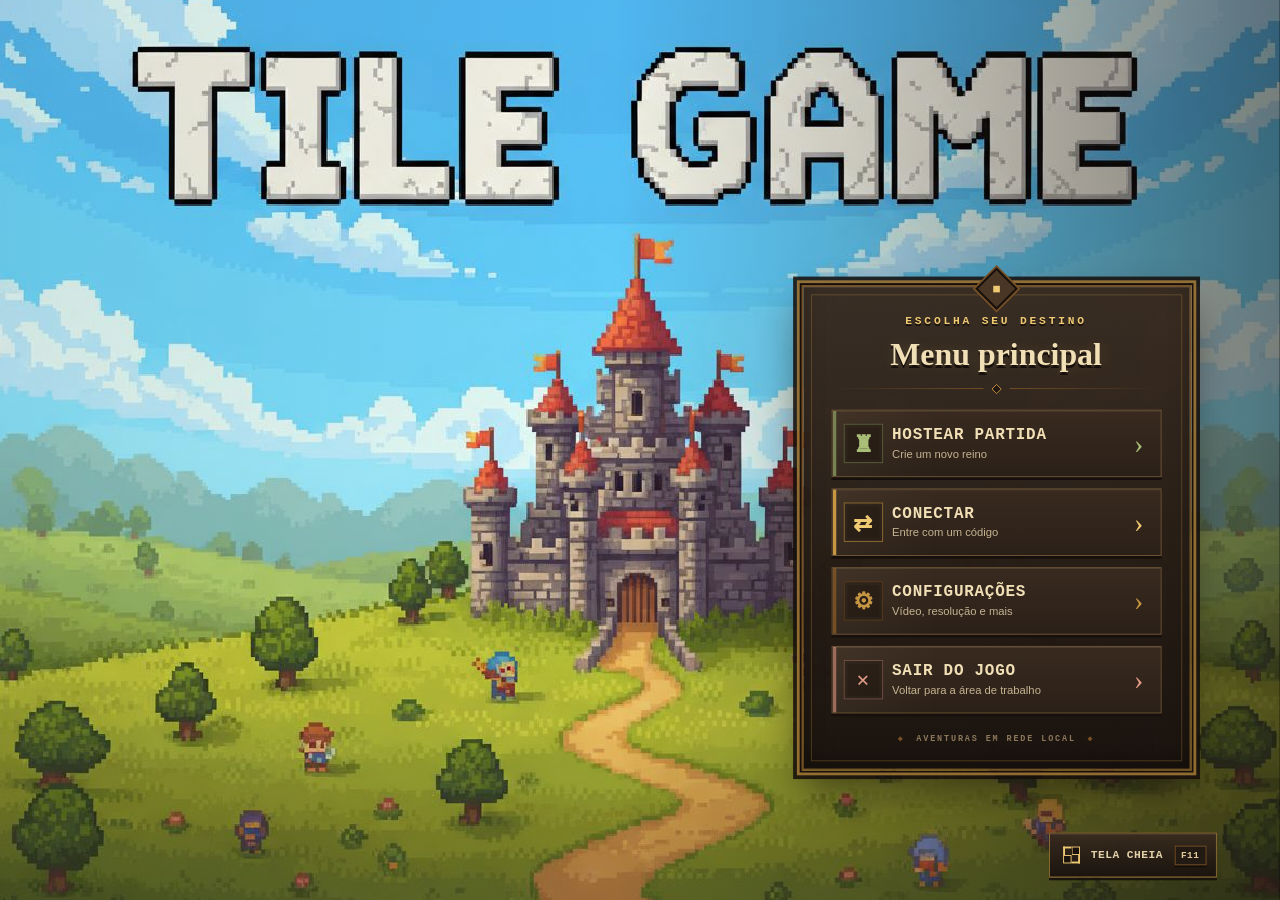
<file: Client/index.html>
<!doctype html>
<html lang="pt-BR">
<head>
    <meta charset="utf-8">
    <meta name="viewport" content="width=device-width, initial-scale=1">
    <title>Tile Game</title>
    <link rel="stylesheet" href="ui/web/shared/theme.css">
    <link rel="stylesheet" href="ui/web/shared/shared.css">
    <link rel="stylesheet" href="ui/web/menu/menu.css">
    <link rel="stylesheet" href="ui/web/lobby/lobby.css">
    <link rel="stylesheet" href="ui/web/game/game.css">
    <link rel="stylesheet" href="ui/web/settings/settings.css">
    <script type="module" src="ui/web/app.js"></script>
</head>
<body>
    <main id="viewport"></main>
</body>
</html>
</file>
<file: Client/ui/web/shared/theme.css>
/* Fonte única de cores do jogo. Menus usam papéis semânticos; as cores de
   terreno/equipe ficam reservadas a informações do mapa, nunca a painéis. */
:root {
    color-scheme: dark;
    --screen-void: #000;
    --ink: #160f0b;
    --panel-deep: #19120e;
    --panel: #2b2018;
    --panel-raised: #382a1f;
    --panel-hover: #493625;
    --parchment: #f1dfb5;
    --parchment-muted: #c4b391;
    --text-disabled: #a5957b;
    --gold: #c79643;
    --gold-bright: #f0ca73;
    --gold-dark: #765024;
    --border: #6e5536;
    --border-subtle: #493a2a;
    --green: #a9bf78;
    --red: #e29b86;
    --danger-surface: #41271e;
    --wood: #d0a06b;
    --food: var(--green);
    --overlay: #160f0bcc;
    --shadow: #09060366;
    --panel-shadow: 0 6px 24px var(--shadow);
    --terrain-water: #48788a;
    --terrain-grass: #8c9b55;
    --terrain-forest: #4d683b;
    --terrain-mountain: #9b9385;
    --territory-mine: #7dbce4;
    --territory-enemy: #ef8c86;
    --map-fog: #141c28;

    /* Mapa, unidades e efeitos (independentes das superfícies de UI). */
    --unit-bright: #ffe29a;
    --unit-main: #d9ad55;
    --unit-dark: #704720;
    --unit-accent: #9fc8b0;
    --enemy-accent: #e47b68;
    --enemy-team-bright-tone: 78% 76%;
    --enemy-team-main-tone: 62% 55%;
    --enemy-team-dark-tone: 48% 25%;
    --pioneer-outline: #15282e;
    --pioneer-coat: #69c9b1;
    --pioneer-skin: #edc691;
    --pioneer-boots: #302219;
    --pioneer-staff: #a67a40;
    --pioneer-hat: #fff0b5;
    --unit-health: #91c568;
    --unit-health-low: #df6857;
    --unit-selection: #ffe598;
    --order-hostile: #ef7865;
    --order-friendly: #f5d77f;
    --effect-spawn: #c6e78d;
    --effect-damage: #ff765f;
    --effect-death: #6e2924;
    --exploration-track: #15232d;
    --exploration-waiting: #e6c77d;
    --exploration-active: #92c6ee;
    --land-shadow: rgba(8, 7, 5, 0.55);
    --boat-shadow: rgba(6, 9, 10, 0.58);
    --pioneer-shadow: rgba(10, 16, 20, 0.5);
    --unit-health-track: rgba(10, 7, 5, 0.88);
    --map-preview: rgba(20, 28, 40, 0.72);
    --pioneer-range: rgba(143, 237, 214, 0.8);
    --territory-mine-fill: rgba(99, 171, 218, 0.15);
    --territory-enemy-fill: rgba(231, 119, 112, 0.18);
    --effect-hostile: #f69e5b;
    --effect-boat-order: #bfedec;
    --effect-land-order: #f2d082;
    --effect-dust: #c29b60;
    --effect-wake: #b1e1e0;

    /* Tons da prévia do lobby. */
    --map-grass-1: #69844c;
    --map-grass-2: #708a50;
    --map-grass-3: #607943;
    --map-water-1: #39778b;
    --map-water-2: #347084;
    --map-water-3: #417e90;
    --map-mountain-1: #77786e;
    --map-mountain-2: #838379;
    --map-mountain-3: #696b64;
    --map-small-forest-1: #3d6737;
    --map-small-forest-2: #355d32;
    --map-small-forest-3: #456f3b;
    --map-medium-forest-1: #31592f;
    --map-medium-forest-2: #2d512b;
    --map-medium-forest-3: #386234;
    --map-big-forest-1: #274a28;
    --map-big-forest-2: #234324;
    --map-big-forest-3: #2d512b;
    --map-town-center-1: #a67545;
    --map-town-center-2: #8e5f38;
    --map-town-center-3: #bb8850;
    --map-city-1: #98684f;
    --map-city-2: #875945;
    --map-city-3: #aa7659;
    --map-mine-1: #9b7a42;
    --map-mine-2: #866636;
    --map-mine-3: #af8c4c;
    --map-lumberjack-cabin-1: #9c603b;
    --map-lumberjack-cabin-2: #895132;
    --map-lumberjack-cabin-3: #ae7047;
    --map-madeireiro-1: #9c603b;
    --map-madeireiro-2: #895132;
    --map-madeireiro-3: #ae7047;
    --map-background: #0d110c;
    --map-grid: rgba(235, 220, 179, 0.08);
    --map-outline: rgba(238, 204, 126, 0.36);
}
</file>
<file: Client/ui/web/shared/shared.css>
:root {
    --logical-width: 1280px;
    --logical-height: 960px;
}

* {
    box-sizing: border-box;
}

[hidden] {
    display: none !important;
}

html,
body {
    width: 100%;
    height: 100%;
    margin: 0;
    overflow: hidden;
    background: var(--screen-void);
}

body {
    font-family: "Trebuchet MS", Arial, sans-serif;
}

#viewport {
    position: absolute;
    top: 0;
    left: 0;
    width: var(--logical-width);
    height: var(--logical-height);
    overflow: hidden;
    background: var(--screen-void);
    transform-origin: top left;
    user-select: none;
    touch-action: none;
}

.screen {
    position: absolute;
    inset: 0;
    width: 100%;
    height: 100%;
    overflow: hidden;
}

img,
canvas {
    image-rendering: crisp-edges;
    image-rendering: pixelated;
}

img {
    user-select: none;
    -webkit-user-drag: none;
}

.screen-background {
    position: absolute;
    inset: 0;
    width: 100%;
    height: 100%;
    object-fit: cover;
    object-position: center;
    pointer-events: none;
}

button,
input {
    margin: 0;
    padding: 0;
    border: 0;
    border-radius: 0;
    outline: none;
    background: transparent;
    box-shadow: none;
    appearance: none;
    font: inherit;
}

button {
    color: inherit;
    cursor: default;
}
</file>
<file: Client/ui/web/menu/menu.css>
.menu-atmosphere {
    position: absolute;
    z-index: 1;
    inset: 0;
    pointer-events: none;
    background:
        linear-gradient(90deg, color-mix(in srgb, var(--ink) 8%, transparent) 0%, transparent 48%, color-mix(in srgb, var(--ink) 16%, transparent) 66%, color-mix(in srgb, var(--ink) 52%, transparent) 100%),
        linear-gradient(180deg, transparent 0 62%, color-mix(in srgb, var(--ink) 18%, transparent) 100%);
}

.menu-view {
    position: absolute;
    z-index: 2;
    inset: 0;
    width: 100%;
    height: 100%;
    overflow: hidden;
}

.menu-card {
    position: absolute;
    right: calc((100% - 1280px) / 2 + 52px);
    width: 416px;
    padding: 28px 30px 25px;
    color: var(--parchment);
    border: 2px solid var(--gold-dark);
    background:
        linear-gradient(135deg, color-mix(in srgb, var(--parchment) 3.5%, transparent) 0 1px, transparent 1px 13px),
        linear-gradient(225deg, color-mix(in srgb, var(--screen-void) 7%, transparent) 0 1px, transparent 1px 17px),
        linear-gradient(
            180deg,
            color-mix(in srgb, var(--panel-raised) 97%, transparent),
            color-mix(in srgb, var(--panel-deep) 98.5%, transparent)
        );
    background-size: 13px 13px, 17px 17px, auto;
    box-shadow:
        0 0 0 2px var(--ink),
        0 0 0 5px color-mix(in srgb, var(--gold) 68%, transparent),
        0 0 0 9px color-mix(in srgb, var(--ink) 86%, transparent),
        0 22px 42px color-mix(in srgb, var(--ink) 58%, transparent),
        inset 0 1px color-mix(in srgb, var(--parchment) 12%, transparent),
        inset 0 -10px 24px color-mix(in srgb, var(--screen-void) 22%, transparent);
    animation: menu-arrive 260ms ease-out both;
}

.menu-card::before {
    content: "";
    position: absolute;
    inset: 8px;
    border: 1px solid color-mix(in srgb, var(--gold) 30%, transparent);
    pointer-events: none;
}

.menu-card::after {
    content: "◆";
    position: absolute;
    top: -14px;
    left: 50%;
    width: 28px;
    height: 28px;
    color: var(--gold-bright);
    border: 2px solid var(--ink);
    background: var(--panel-hover);
    box-shadow: 0 0 0 2px var(--gold-dark);
    font-family: Georgia, serif;
    font-size: 13px;
    line-height: 28px;
    text-align: center;
    transform: translateX(-50%) rotate(45deg);
}

.menu-card--main {
    top: 304px;
}

.menu-card--dialog {
    top: 334px;
    padding: 32px 34px 34px;
}

.menu-card--connect {
    top: 262px;
}

.menu-card--loading {
    top: 300px;
}

.menu-kicker {
    margin: 0 0 5px;
    color: var(--gold-bright);
    font-family: "Courier New", monospace;
    font-size: 12px;
    font-weight: 700;
    letter-spacing: 3px;
    line-height: 18px;
    text-align: center;
    text-shadow: 0 2px var(--ink);
}

.menu-title {
    margin: 0;
    color: var(--parchment);
    font-family: Georgia, "Times New Roman", serif;
    font-size: 34px;
    font-weight: 700;
    line-height: 42px;
    text-align: center;
    text-shadow: 0 3px 0 var(--ink), 0 0 16px color-mix(in srgb, var(--gold-bright) 14%, transparent);
}

.menu-description {
    max-width: 390px;
    margin: 8px auto 0;
    color: var(--parchment-muted);
    font-size: 14px;
    line-height: 21px;
    text-align: center;
}

.menu-divider {
    display: flex;
    align-items: center;
    gap: 10px;
    width: 100%;
    height: 25px;
    margin: 3px 0 10px;
}

.menu-divider::before,
.menu-divider::after {
    content: "";
    flex: 1;
    height: 1px;
    background: linear-gradient(90deg, transparent, var(--gold-dark));
}

.menu-divider::after {
    background: linear-gradient(90deg, var(--gold-dark), transparent);
}

.menu-divider > span {
    width: 8px;
    height: 8px;
    border: 1px solid var(--gold);
    background: color-mix(in srgb, var(--panel-deep) 55%, var(--panel));
    transform: rotate(45deg);
}

.menu-actions {
    display: grid;
    gap: 12px;
}

.menu-button {
    --button-accent: var(--gold);
    --button-accent-bright: var(--gold-bright);
    position: relative;
    display: grid;
    grid-template-columns: 52px 1fr 20px;
    align-items: center;
    width: 100%;
    height: 72px;
    padding: 0 18px 0 12px;
    overflow: hidden;
    color: var(--parchment);
    border: 1px solid var(--border);
    background:
        linear-gradient(90deg, color-mix(in srgb, var(--parchment) 5%, transparent), transparent 32%),
        linear-gradient(180deg, var(--panel-raised), var(--panel));
    box-shadow:
        0 3px 0 var(--ink),
        inset 0 1px color-mix(in srgb, var(--parchment) 14%, transparent),
        inset 4px 0 var(--button-accent);
    font: inherit;
    text-align: left;
    cursor: pointer;
    transition: border-color 120ms ease, color 120ms ease, filter 120ms ease, transform 100ms ease, box-shadow 100ms ease;
}

.menu-button::before {
    content: "";
    position: absolute;
    inset: 0;
    opacity: 0;
    background: linear-gradient(105deg, transparent 15%, color-mix(in srgb, var(--gold-bright) 11%, transparent) 48%, transparent 80%);
    transform: translateX(-35%);
    transition: opacity 120ms ease, transform 220ms ease;
}

.host-button {
    --button-accent: color-mix(in srgb, var(--green) 65%, var(--panel-deep));
    --button-accent-bright: var(--green);
}

.connect-button {
    --button-accent: var(--gold);
    --button-accent-bright: var(--gold-bright);
}

.menu-settings-button {
    --button-accent: var(--gold-dark);
    --button-accent-bright: var(--gold);
}

.exit-button {
    --button-accent: color-mix(in srgb, var(--red) 65%, var(--panel-deep));
    --button-accent-bright: var(--red);
}

.join-game-button {
    margin-top: 20px;
}

.menu-button:hover {
    color: var(--parchment);
    border-color: var(--button-accent-bright);
    filter: brightness(1.12);
    transform: translateY(-2px);
    box-shadow:
        0 5px 0 var(--ink),
        0 9px 18px color-mix(in srgb, var(--screen-void) 20%, transparent),
        inset 0 1px color-mix(in srgb, var(--parchment) 20%, transparent),
        inset 4px 0 var(--button-accent-bright);
}

.menu-button:hover::before {
    opacity: 1;
    transform: translateX(35%);
}

.menu-button:active {
    filter: brightness(0.96);
    transform: translateY(2px);
    box-shadow:
        0 1px 0 var(--ink),
        inset 0 2px 5px color-mix(in srgb, var(--screen-void) 30%, transparent),
        inset 4px 0 var(--button-accent);
}

.menu-button:focus-visible,
.fullscreen-button:focus-visible,
.menu-text-button:focus-visible {
    outline: 2px solid var(--parchment);
    outline-offset: 4px;
}

.button-emblem {
    position: relative;
    z-index: 1;
    display: grid;
    place-items: center;
    width: 42px;
    height: 42px;
    color: var(--button-accent-bright);
    border: 1px solid color-mix(in srgb, var(--button-accent) 70%, var(--panel-deep));
    background: color-mix(in srgb, var(--ink) 44%, transparent);
    box-shadow: inset 0 0 0 3px color-mix(in srgb, var(--parchment) 2.5%, transparent);
    font-family: Georgia, serif;
    font-size: 25px;
    font-weight: 700;
    line-height: 1;
    text-align: center;
}

.button-copy {
    position: relative;
    z-index: 1;
    display: flex;
    min-width: 0;
    flex-direction: column;
    gap: 2px;
}

.button-copy strong {
    color: inherit;
    font-family: "Courier New", monospace;
    font-size: 17px;
    line-height: 20px;
    letter-spacing: 0.8px;
    text-transform: uppercase;
}

.button-copy small {
    color: var(--parchment-muted);
    font-size: 12px;
    line-height: 16px;
}

.button-arrow {
    position: relative;
    z-index: 1;
    color: var(--button-accent-bright);
    font-family: Georgia, serif;
    font-size: 30px;
    line-height: 1;
    text-align: right;
    transition: transform 120ms ease;
}

.menu-button:hover .button-arrow {
    transform: translateX(3px);
}

.menu-signature {
    margin: 20px 0 0;
    color: color-mix(in srgb, var(--text-disabled) 55%, var(--border));
    font-family: "Courier New", monospace;
    font-size: 9px;
    font-weight: 700;
    letter-spacing: 2px;
    line-height: 14px;
    text-align: center;
}

.menu-signature span {
    color: var(--gold-dark);
    padding: 0 5px;
}

.field-label {
    display: block;
    margin: 3px 0 8px;
    color: color-mix(in srgb, var(--parchment) 65%, var(--gold));
    font-family: "Courier New", monospace;
    font-size: 12px;
    font-weight: 700;
    letter-spacing: 1.5px;
    line-height: 18px;
    text-transform: uppercase;
}

.menu-field {
    position: relative;
    width: 100%;
    height: 76px;
    overflow: hidden;
    border: 2px solid var(--gold-dark);
    background:
        repeating-linear-gradient(90deg, color-mix(in srgb, var(--parchment) 1.8%, transparent) 0 1px, transparent 1px 7px),
        linear-gradient(180deg, var(--ink), color-mix(in srgb, var(--panel-deep) 75%, var(--panel)));
    box-shadow:
        inset 0 4px 9px color-mix(in srgb, var(--screen-void) 50%, transparent),
        inset 0 0 0 4px color-mix(in srgb, var(--gold-bright) 2.5%, transparent),
        0 2px 0 color-mix(in srgb, var(--ink) 64%, var(--screen-void));
    transition: border-color 120ms ease, box-shadow 120ms ease, background-color 120ms ease;
}

.menu-field::before,
.menu-field::after {
    content: "";
    position: absolute;
    z-index: 3;
    top: 8px;
    bottom: 8px;
    width: 1px;
    background: color-mix(in srgb, var(--gold-dark) 75%, var(--ink));
    pointer-events: none;
}

.menu-field::before {
    left: 57px;
}

.menu-field::after {
    right: 12px;
}

.menu-field:focus-within {
    border-color: var(--gold-bright);
    box-shadow:
        inset 0 4px 9px color-mix(in srgb, var(--screen-void) 50%, transparent),
        inset 0 0 0 4px color-mix(in srgb, var(--gold-bright) 4%, transparent),
        0 0 0 3px color-mix(in srgb, var(--gold) 16%, transparent),
        0 2px 0 color-mix(in srgb, var(--ink) 64%, var(--screen-void));
}

.field-decoration {
    position: absolute;
    z-index: 4;
    top: 50%;
    left: 0;
    width: 58px;
    color: color-mix(in srgb, var(--gold) 70%, var(--gold-dark));
    font-family: Georgia, serif;
    font-size: 24px;
    font-weight: 700;
    line-height: 1;
    text-align: center;
    transform: translateY(-51%);
    pointer-events: none;
}

.field-decoration--code {
    font-family: "Courier New", monospace;
    font-size: 21px;
}

.menu-field input {
    position: absolute;
    z-index: 2;
    inset: 0;
    width: 100%;
    height: 100%;
    color: transparent;
    caret-color: transparent;
    cursor: text;
}

.field-display {
    position: absolute;
    z-index: 1;
    top: 50%;
    right: 18px;
    left: 72px;
    overflow: hidden;
    color: color-mix(in srgb, var(--parchment-muted) 55%, var(--border));
    font-family: "Courier New", monospace;
    font-size: 19px;
    font-weight: 700;
    line-height: 28px;
    letter-spacing: 2px;
    text-overflow: ellipsis;
    white-space: nowrap;
    transform: translateY(-50%);
    pointer-events: none;
}

.menu-field:focus-within .field-display {
    color: var(--parchment);
    text-shadow: 0 0 10px color-mix(in srgb, var(--gold-bright) 22%, transparent);
}

.field-hint {
    margin: 10px 2px 0;
    color: color-mix(in srgb, var(--parchment-muted) 55%, var(--border));
    font-size: 12px;
    line-height: 18px;
}

.field-hint strong {
    color: color-mix(in srgb, var(--parchment-muted) 70%, var(--gold-bright));
    font-weight: 700;
}

.lobby-loading-mark {
    position: relative;
    display: grid;
    width: 82px;
    height: 82px;
    margin: 18px auto 15px;
    place-items: center;
    border: 1px solid color-mix(in srgb, var(--gold) 42%, transparent);
    background: color-mix(in srgb, var(--ink) 38%, transparent);
    box-shadow: inset 0 0 0 5px color-mix(in srgb, var(--parchment) 2%, transparent);
    transform: rotate(45deg);
}

.lobby-loading-mark::before,
.lobby-loading-mark::after,
.lobby-loading-mark span {
    content: "";
    position: absolute;
    border: 2px solid transparent;
    border-top-color: var(--gold-bright);
    border-radius: 50%;
    animation: lobby-loading-spin 1.2s linear infinite;
}

.lobby-loading-mark::before {
    inset: 13px;
}

.lobby-loading-mark::after {
    inset: 23px;
    border-top-color: var(--green);
    animation-direction: reverse;
    animation-duration: 850ms;
}

.lobby-loading-mark span {
    inset: 33px;
    border-color: var(--gold-dark);
    border-radius: 0;
    animation: none;
}

.connection-status {
    min-height: 36px;
    margin: 10px 0 0;
    color: color-mix(in srgb, var(--parchment-muted) 85%, var(--border));
    font-family: "Courier New", monospace;
    font-size: 11px;
    font-weight: 700;
    line-height: 17px;
    text-align: center;
}

.connection-status.is-error {
    color: var(--red);
}

.menu-text-button {
    display: block;
    margin: 14px auto 0;
    padding: 7px 11px;
    color: color-mix(in srgb, var(--parchment-muted) 70%, var(--border));
    border-bottom: 1px solid color-mix(in srgb, var(--gold) 35%, transparent);
    font-family: "Courier New", monospace;
    font-size: 10px;
    font-weight: 700;
    letter-spacing: 0.7px;
    text-transform: uppercase;
    cursor: pointer;
    transition: color 120ms ease, border-color 120ms ease;
}

.menu-text-button:hover {
    color: color-mix(in srgb, var(--parchment) 80%, var(--gold-bright));
    border-color: var(--gold-bright);
}

.keyboard-callout {
    display: flex;
    align-items: center;
    justify-content: center;
    gap: 13px;
    margin-top: 25px;
    color: color-mix(in srgb, var(--parchment-muted) 55%, var(--border));
    font-family: "Courier New", monospace;
    font-size: 11px;
    font-style: normal;
    font-weight: 700;
    letter-spacing: 0.4px;
    text-transform: uppercase;
}

.keyboard-callout span {
    display: inline-flex;
    align-items: center;
    gap: 7px;
}

.keyboard-callout i {
    width: 3px;
    height: 3px;
    background: var(--gold-dark);
    transform: rotate(45deg);
}

#menu-screen kbd {
    min-width: 34px;
    padding: 3px 6px 2px;
    color: color-mix(in srgb, var(--parchment) 75%, var(--gold));
    border: 1px solid var(--gold-dark);
    background: color-mix(in srgb, var(--panel-deep) 40%, var(--panel));
    box-shadow: 0 2px 0 color-mix(in srgb, var(--ink) 73%, var(--screen-void));
    font-family: "Courier New", monospace;
    font-size: 10px;
    font-weight: 700;
    line-height: 14px;
    text-align: center;
}

.fullscreen-button {
    position: absolute;
    right: calc((100% - 1280px) / 2 + 25px);
    bottom: 24px;
    display: flex;
    align-items: center;
    gap: 10px;
    height: 48px;
    padding: 0 10px 0 13px;
    color: color-mix(in srgb, var(--parchment) 65%, var(--parchment-muted));
    border: 1px solid color-mix(in srgb, var(--gold) 64%, transparent);
    background: linear-gradient(180deg, color-mix(in srgb, var(--panel-raised) 94%, transparent), color-mix(in srgb, var(--panel-deep) 96%, transparent));
    box-shadow: 0 3px 0 color-mix(in srgb, var(--ink) 90%, transparent), inset 0 1px color-mix(in srgb, var(--parchment) 13%, transparent);
    font-family: "Courier New", monospace;
    font-size: 12px;
    font-weight: 700;
    letter-spacing: 0.5px;
    text-transform: uppercase;
    cursor: pointer;
    transition: border-color 120ms ease, color 120ms ease, filter 120ms ease, transform 100ms ease;
}

.fullscreen-button:hover {
    color: var(--parchment);
    border-color: var(--gold-bright);
    filter: brightness(1.12);
    transform: translateY(-2px);
}

.fullscreen-button:active {
    filter: brightness(0.95);
    transform: translateY(1px);
}

.fullscreen-button kbd {
    margin-left: 2px;
}

.fullscreen-icon {
    position: relative;
    display: block;
    width: 20px;
    height: 20px;
}

.fullscreen-icon::before,
.fullscreen-icon::after {
    content: "";
    position: absolute;
    width: 7px;
    height: 7px;
}

.fullscreen-icon::before {
    top: 1px;
    left: 1px;
    border-top: 2px solid var(--gold-bright);
    border-left: 2px solid var(--gold-bright);
    box-shadow: 9px 0 0 -1px var(--panel-deep), 9px 0 0 0 var(--gold-bright);
}

.fullscreen-icon::after {
    right: 1px;
    bottom: 1px;
    border-right: 2px solid var(--gold-bright);
    border-bottom: 2px solid var(--gold-bright);
    box-shadow: -9px 0 0 -1px var(--panel-deep), -9px 0 0 0 var(--gold-bright);
}

@keyframes menu-arrive {
    from {
        opacity: 0;
        transform: translateY(8px);
    }
    to {
        opacity: 1;
        transform: translateY(0);
    }
}

@keyframes lobby-loading-spin {
    to {
        transform: rotate(360deg);
    }
}

@media (prefers-reduced-motion: reduce) {
    .menu-card,
    .menu-button,
    .menu-button::before,
    .button-arrow,
    .lobby-loading-mark::before,
    .lobby-loading-mark::after,
    .fullscreen-button {
        animation: none;
        transition: none;
    }
}
</file>
<file: Client/ui/web/lobby/lobby.css>
#lobby-screen {
    color: var(--parchment);
    background: var(--panel-deep);
    isolation: isolate;
}

.lobby-atmosphere {
    position: absolute;
    z-index: 1;
    inset: 0;
    pointer-events: none;
    background:
        radial-gradient(circle at 50% 44%, color-mix(in srgb, color-mix(in srgb, var(--terrain-grass) 70%, var(--map-background)) 16%, transparent), transparent 45%),
        linear-gradient(90deg, color-mix(in srgb, var(--map-background) 54%, transparent), color-mix(in srgb, color-mix(in srgb, var(--screen-void) 80%, var(--border-subtle)) 32%, transparent) 50%, color-mix(in srgb, color-mix(in srgb, var(--screen-void) 95%, var(--parchment-muted)) 65%, transparent)),
        linear-gradient(180deg, color-mix(in srgb, color-mix(in srgb, var(--screen-void) 86.2%, var(--border-subtle)) 22%, transparent), color-mix(in srgb, color-mix(in srgb, var(--screen-void) 86.2%, var(--border-subtle)) 50%, transparent));
}

.lobby-atmosphere::after {
    content: "";
    position: absolute;
    inset: 0;
    opacity: 0.42;
    background-image:
        linear-gradient(color-mix(in srgb, color-mix(in srgb, var(--gold-bright) 91.6%, var(--border-subtle)) 2.5%, transparent) 1px, transparent 1px),
        linear-gradient(90deg, color-mix(in srgb, color-mix(in srgb, var(--gold-bright) 91.6%, var(--border-subtle)) 2.5%, transparent) 1px, transparent 1px);
    background-size: 32px 32px;
}

.lobby-shell {
    position: absolute;
    z-index: 2;
    top: 55px;
    left: calc(50% - 590px);
    display: grid;
    width: 1180px;
    height: 850px;
    grid-template-rows: 100px minmax(0, 1fr) 82px;
    padding: 0 20px;
    border: 2px solid var(--gold-dark);
    background:
        linear-gradient(135deg, color-mix(in srgb, var(--parchment) 2.8%, transparent) 0 1px, transparent 1px 15px),
        linear-gradient(225deg, color-mix(in srgb, var(--screen-void) 7%, transparent) 0 1px, transparent 1px 19px),
        linear-gradient(
            180deg,
            color-mix(in srgb, var(--panel-raised) 98.5%, transparent),
            color-mix(in srgb, var(--panel-deep) 99.5%, transparent)
        );
    background-size: 15px 15px, 19px 19px, auto;
    box-shadow:
        0 0 0 2px var(--ink),
        0 0 0 5px color-mix(in srgb, var(--gold) 68%, transparent),
        0 0 0 10px color-mix(in srgb, color-mix(in srgb, var(--screen-void) 75.6%, var(--panel-hover)) 88%, transparent),
        0 30px 70px color-mix(in srgb, color-mix(in srgb, var(--screen-void) 97.8%, var(--parchment)) 62%, transparent),
        inset 0 1px color-mix(in srgb, var(--parchment) 12%, transparent),
        inset 0 -14px 32px color-mix(in srgb, var(--screen-void) 24%, transparent);
    animation: lobby-arrive 280ms ease-out both;
}

.lobby-shell::before {
    content: "";
    position: absolute;
    inset: 8px;
    border: 1px solid color-mix(in srgb, color-mix(in srgb, var(--gold) 58.8%, var(--gold-bright)) 23%, transparent);
    pointer-events: none;
}

.lobby-shell::after {
    content: "◆";
    position: absolute;
    top: -15px;
    left: 50%;
    display: grid;
    width: 29px;
    height: 29px;
    place-items: center;
    color: var(--gold-bright);
    border: 2px solid var(--ink);
    background: var(--panel-hover);
    box-shadow: 0 0 0 2px var(--gold-dark);
    font-family: Georgia, serif;
    font-size: 11px;
    transform: translateX(-50%) rotate(45deg);
}

.lobby-header {
    position: relative;
    z-index: 1;
    display: flex;
    align-items: center;
    justify-content: space-between;
    padding: 13px 9px 10px;
    border-bottom: 1px solid color-mix(in srgb, var(--gold) 32%, transparent);
}

.lobby-heading {
    min-width: 0;
}

.lobby-kicker,
.lobby-section-kicker {
    display: block;
    color: var(--gold-bright);
    font-family: "Courier New", monospace;
    font-size: 9px;
    font-weight: 700;
    line-height: 13px;
    letter-spacing: 2.3px;
}

.lobby-heading h1 {
    margin: 1px 0 0;
    color: var(--parchment);
    font-family: Georgia, "Times New Roman", serif;
    font-size: 30px;
    line-height: 35px;
    text-shadow: 0 3px color-mix(in srgb, var(--screen-void) 20%, var(--ink));
}

.lobby-heading p {
    margin: 2px 0 0;
    color: color-mix(in srgb, var(--parchment-muted) 69.8%, var(--border));
    font-size: 12px;
    line-height: 17px;
}

.lobby-header-meta {
    display: flex;
    align-items: center;
    gap: 22px;
}

.lobby-code-block {
    min-width: 245px;
    padding-right: 21px;
    border-right: 1px solid color-mix(in srgb, var(--gold) 28%, transparent);
}

.lobby-code-block > span {
    display: block;
    margin-bottom: 4px;
    color: color-mix(in srgb, var(--panel-hover) 51.1%, var(--parchment));
    font-family: "Courier New", monospace;
    font-size: 8px;
    font-weight: 700;
    line-height: 11px;
    letter-spacing: 1.7px;
}

.lobby-code-row {
    display: flex;
    align-items: center;
    gap: 10px;
}

#lobby-code {
    color: color-mix(in srgb, var(--parchment) 23.7%, var(--gold-bright));
    font-family: "Courier New", monospace;
    font-size: 23px;
    line-height: 28px;
    letter-spacing: 3px;
    white-space: nowrap;
    text-shadow: 0 2px color-mix(in srgb, var(--screen-void) 27.1%, var(--ink)), 0 0 12px color-mix(in srgb, var(--gold-bright) 16%, transparent);
}

.lobby-icon-button,
.lobby-field-action {
    display: inline-flex;
    align-items: center;
    justify-content: center;
    gap: 6px;
    height: 31px;
    padding: 0 8px;
    color: color-mix(in srgb, var(--parchment) 71.2%, var(--border));
    border: 1px solid color-mix(in srgb, var(--gold) 30.4%, var(--danger-surface));
    background: linear-gradient(180deg, color-mix(in srgb, var(--panel-deep) 43.9%, var(--panel-hover)), color-mix(in srgb, var(--screen-void) 54.9%, var(--panel-hover)));
    box-shadow: 0 2px 0 color-mix(in srgb, var(--screen-void) 27.1%, var(--ink)), inset 0 1px color-mix(in srgb, var(--parchment) 8%, transparent);
    font-family: "Courier New", monospace;
    font-size: 8px;
    font-weight: 700;
    letter-spacing: 0.5px;
    cursor: pointer;
    transition: border-color 120ms ease, color 120ms ease, filter 120ms ease, transform 100ms ease;
}

.lobby-icon-button:hover,
.lobby-field-action:hover {
    color: var(--parchment);
    border-color: var(--gold-bright);
    filter: brightness(1.1);
    transform: translateY(-1px);
}

.lobby-icon-button.is-copied,
.lobby-field-action.is-copied {
    color: color-mix(in srgb, var(--parchment) 41.8%, var(--green));
    border-color: color-mix(in srgb, var(--gold-dark) 35.8%, var(--green));
}

.lobby-copy-icon {
    position: relative;
    display: block;
    width: 11px;
    height: 12px;
    border: 1px solid currentColor;
}

.lobby-copy-icon::after {
    content: "";
    position: absolute;
    top: -4px;
    left: 3px;
    width: 9px;
    height: 10px;
    border: 1px solid currentColor;
    background: color-mix(in srgb, var(--panel) 97.5%, var(--gold-dark));
}

.lobby-presence {
    display: flex;
    min-width: 144px;
    flex-direction: column;
    align-items: flex-end;
    gap: 7px;
}

.lobby-status,
.lobby-role,
.lobby-authority,
.lobby-player-count {
    font-family: "Courier New", monospace;
    font-weight: 700;
}

.lobby-status {
    display: inline-flex;
    align-items: center;
    gap: 7px;
    color: color-mix(in srgb, var(--parchment-muted) 92.2%, var(--gold-bright));
    font-size: 9px;
    line-height: 12px;
    letter-spacing: 1px;
}

.lobby-status i {
    width: 8px;
    height: 8px;
    border: 1px solid color-mix(in srgb, var(--gold) 62.6%, var(--gold-bright));
    border-radius: 50%;
    background: color-mix(in srgb, var(--screen-void) 21%, var(--gold));
    box-shadow: 0 0 8px color-mix(in srgb, color-mix(in srgb, var(--gold) 62.6%, var(--gold-bright)) 38%, transparent);
}

.lobby-status.is-online i {
    border-color: color-mix(in srgb, var(--gold-bright) 32.2%, var(--green));
    background: color-mix(in srgb, var(--screen-void) 27.9%, var(--green));
    box-shadow: 0 0 8px color-mix(in srgb, color-mix(in srgb, var(--gold-dark) 15.9%, var(--green)) 45%, transparent);
}

.lobby-status.is-busy i {
    animation: lobby-status-pulse 800ms ease-in-out infinite alternate;
}

.lobby-status.is-error {
    color: color-mix(in srgb, var(--gold) 3.7%, var(--red));
}

.lobby-status.is-error i {
    border-color: color-mix(in srgb, var(--gold-dark) 28.1%, var(--red));
    background: color-mix(in srgb, var(--gold-dark) 77.5%, var(--red));
    box-shadow: 0 0 8px color-mix(in srgb, color-mix(in srgb, var(--gold-dark) 60.3%, var(--red)) 42%, transparent);
}

.lobby-role {
    padding: 4px 8px 3px;
    color: color-mix(in srgb, var(--parchment) 77.2%, var(--gold-dark));
    border: 1px solid color-mix(in srgb, var(--gold) 42%, transparent);
    background: color-mix(in srgb, color-mix(in srgb, var(--screen-void) 73.6%, var(--panel-raised)) 38%, transparent);
    font-size: 8px;
    line-height: 11px;
    letter-spacing: 1.2px;
}

.lobby-role.is-host {
    color: color-mix(in srgb, var(--parchment) 60.1%, var(--green));
    border-color: color-mix(in srgb, color-mix(in srgb, var(--screen-void) 17.7%, var(--green)) 58%, transparent);
    background: color-mix(in srgb, color-mix(in srgb, var(--screen-void) 60.2%, var(--green)) 25%, transparent);
}

.lobby-content {
    position: relative;
    z-index: 1;
    display: grid;
    min-height: 0;
    grid-template-columns: minmax(0, 1fr) 324px;
    gap: 17px;
    padding: 15px 8px 13px;
}

.lobby-map-panel,
.lobby-side-card {
    position: relative;
    min-width: 0;
    border: 1px solid color-mix(in srgb, var(--border) 84%, transparent);
    background:
        linear-gradient(135deg, color-mix(in srgb, var(--parchment) 2.5%, transparent), transparent 38%),
        linear-gradient(
            180deg,
            color-mix(in srgb, var(--panel) 94%, transparent),
            color-mix(in srgb, var(--panel-deep) 97%, transparent)
        );
    box-shadow: inset 0 0 0 4px color-mix(in srgb, color-mix(in srgb, var(--parchment) 97.9%, var(--gold-bright)) 1.8%, transparent), 0 3px 0 color-mix(in srgb, color-mix(in srgb, var(--screen-void) 54.2%, var(--ink)) 70%, transparent);
}

.lobby-map-panel {
    display: grid;
    min-height: 0;
    grid-template-rows: 58px minmax(0, 1fr) 120px 30px;
    padding: 9px 11px 8px;
}

.lobby-map-panel::before,
.lobby-side-card::before {
    content: "";
    position: absolute;
    inset: 5px;
    border: 1px solid color-mix(in srgb, var(--gold) 13%, transparent);
    pointer-events: none;
}

.lobby-section-header,
.lobby-side-heading {
    position: relative;
    z-index: 1;
    display: flex;
    align-items: center;
    justify-content: space-between;
}

.lobby-section-header {
    padding: 0 7px 8px;
    border-bottom: 1px solid color-mix(in srgb, var(--gold) 23%, transparent);
}

.lobby-section-header h2,
.lobby-side-heading h2 {
    margin: 1px 0 0;
    color: var(--parchment);
    font-family: Georgia, "Times New Roman", serif;
    text-shadow: 0 2px color-mix(in srgb, var(--screen-void) 27.1%, var(--ink));
}

.lobby-section-header h2 {
    font-size: 20px;
    line-height: 25px;
}

.lobby-map-meta {
    display: flex;
    align-items: center;
    gap: 9px;
}

.lobby-map-meta span {
    padding: 4px 7px;
    color: color-mix(in srgb, var(--parchment) 57.1%, var(--border));
    border: 1px solid color-mix(in srgb, var(--gold) 28%, transparent);
    background: color-mix(in srgb, color-mix(in srgb, var(--screen-void) 86.2%, var(--border-subtle)) 30%, transparent);
    font-family: "Courier New", monospace;
    font-size: 8px;
    font-weight: 700;
    line-height: 11px;
    letter-spacing: 0.8px;
}

.lobby-map-frame {
    position: relative;
    min-height: 0;
    margin: 10px 4px 0;
    overflow: hidden;
    border: 2px solid color-mix(in srgb, var(--panel-hover) 84.5%, var(--gold-dark));
    background:
        radial-gradient(circle at 50% 45%, color-mix(in srgb, color-mix(in srgb, var(--terrain-grass) 70%, var(--map-background)) 20%, transparent), transparent 50%),
        linear-gradient(180deg, color-mix(in srgb, var(--map-background) 96%, var(--terrain-grass)), var(--map-background));
    box-shadow:
        0 0 0 1px color-mix(in srgb, var(--screen-void) 27.1%, var(--ink)),
        0 0 0 3px color-mix(in srgb, color-mix(in srgb, var(--gold) 60%, var(--gold-dark)) 23%, transparent),
        inset 0 0 42px color-mix(in srgb, var(--map-background) 72%, transparent);
}

.lobby-map-frame::before {
    content: "";
    position: absolute;
    z-index: 2;
    inset: 8px;
    border: 1px solid color-mix(in srgb, var(--map-outline) 36%, transparent);
    box-shadow: inset 0 0 45px color-mix(in srgb, var(--map-background) 42%, transparent);
    pointer-events: none;
}

#lobby-map-canvas {
    position: absolute;
    z-index: 1;
    inset: 0;
    display: block;
    width: 100%;
    height: 100%;
    background: transparent;
}

.lobby-map-empty {
    position: absolute;
    z-index: 3;
    inset: 0;
    display: flex;
    align-items: center;
    justify-content: center;
    flex-direction: column;
    color: color-mix(in srgb, var(--panel-hover) 17.4%, var(--parchment));
    background: color-mix(in srgb, var(--map-background) 86%, transparent);
    text-align: center;
}

.lobby-map-empty strong {
    margin-top: 13px;
    font-family: Georgia, "Times New Roman", serif;
    font-size: 18px;
    line-height: 24px;
}

.lobby-map-empty small {
    max-width: 300px;
    margin-top: 3px;
    color: color-mix(in srgb, var(--panel) 49.6%, var(--parchment));
    font-size: 11px;
    line-height: 16px;
}

.lobby-map-loader {
    position: relative;
    width: 27px;
    height: 27px;
    border: 2px solid color-mix(in srgb, var(--gold) 24%, transparent);
    transform: rotate(45deg);
}

.lobby-map-loader::after {
    content: "";
    position: absolute;
    inset: 5px;
    border: 2px solid var(--gold-bright);
    animation: lobby-loader 900ms ease-in-out infinite alternate;
}

.lobby-map-compass {
    position: absolute;
    z-index: 4;
    top: 21px;
    right: 22px;
    display: grid;
    width: 40px;
    height: 40px;
    place-items: center;
    color: color-mix(in srgb, var(--parchment) 63.6%, var(--gold));
    border: 1px solid color-mix(in srgb, color-mix(in srgb, var(--gold-bright) 84.7%, var(--gold-dark)) 48%, transparent);
    border-radius: 50%;
    background: color-mix(in srgb, color-mix(in srgb, var(--screen-void) 77%, var(--border-subtle)) 62%, transparent);
    box-shadow: 0 2px 8px color-mix(in srgb, var(--map-background) 42%, transparent);
    font-family: Georgia, serif;
    font-size: 10px;
    font-weight: 700;
    pointer-events: none;
}

.lobby-map-compass::after {
    content: "";
    position: absolute;
    top: 8px;
    width: 0;
    height: 0;
    border-right: 4px solid transparent;
    border-bottom: 8px solid color-mix(in srgb, var(--gold) 57.3%, var(--gold-bright));
    border-left: 4px solid transparent;
}

.lobby-map-compass span {
    margin-top: 13px;
}

.lobby-map-scale {
    position: absolute;
    z-index: 4;
    right: 22px;
    bottom: 18px;
    display: flex;
    width: 68px;
    height: 7px;
    pointer-events: none;
}

.lobby-map-scale i {
    flex: 1;
    border-top: 1px solid color-mix(in srgb, color-mix(in srgb, var(--parchment) 80.2%, var(--gold)) 75%, transparent);
    border-right: 1px solid color-mix(in srgb, color-mix(in srgb, var(--parchment) 80.2%, var(--gold)) 75%, transparent);
}

.lobby-map-scale i:first-child {
    border-left: 1px solid color-mix(in srgb, color-mix(in srgb, var(--parchment) 80.2%, var(--gold)) 75%, transparent);
}

.lobby-world-tuning {
    position: relative;
    z-index: 1;
    min-width: 0;
    margin: 8px 4px 0;
    padding: 7px 8px 6px;
    border: 1px solid color-mix(in srgb, color-mix(in srgb, var(--gold) 54%, var(--danger-surface)) 64%, transparent);
    background:
        linear-gradient(105deg, color-mix(in srgb, var(--parchment) 2.5%, transparent), transparent 45%),
        color-mix(in srgb, color-mix(in srgb, var(--screen-void) 82.2%, var(--border-subtle)) 48%, transparent);
    box-shadow: inset 0 0 0 3px color-mix(in srgb, color-mix(in srgb, var(--gold) 69.5%, var(--gold-bright)) 2.5%, transparent);
}

.lobby-tuning-heading {
    display: flex;
    height: 25px;
    align-items: flex-start;
    justify-content: space-between;
    gap: 12px;
}

.lobby-tuning-heading > div {
    display: flex;
    min-width: 0;
    align-items: baseline;
    gap: 8px;
}

.lobby-tuning-heading strong {
    color: color-mix(in srgb, var(--parchment) 85.8%, var(--gold));
    font-family: Georgia, "Times New Roman", serif;
    font-size: 13px;
    line-height: 16px;
    white-space: nowrap;
}

.lobby-tuning-heading small {
    color: color-mix(in srgb, var(--ink) 52.1%, var(--parchment));
    font-size: 8px;
    line-height: 13px;
    white-space: nowrap;
}

.lobby-tuning-grid {
    display: grid;
    min-width: 0;
    grid-template-columns: repeat(3, minmax(0, 1fr)) 190px;
    gap: 7px;
}

.lobby-tuning-control,
.lobby-composition {
    min-width: 0;
    height: 72px;
    border: 1px solid color-mix(in srgb, var(--border) 48%, transparent);
    background: linear-gradient(
        180deg,
        color-mix(in srgb, var(--panel) 76%, transparent),
        color-mix(in srgb, var(--panel-deep) 84%, transparent)
    );
}

.lobby-tuning-control {
    --tuning-accent: var(--terrain-grass);
    display: grid;
    grid-template-rows: 21px 22px 13px;
    padding: 6px 8px 5px;
    transition: opacity 120ms ease, border-color 120ms ease;
}

.lobby-tuning-control--land {
    --tuning-accent: var(--terrain-water);
}

.lobby-tuning-control--mountains {
    --tuning-accent: var(--terrain-mountain);
}

.lobby-tuning-control--forests {
    --tuning-accent: var(--terrain-forest);
}

.lobby-tuning-label,
.lobby-tuning-scale {
    display: flex;
    align-items: center;
    justify-content: space-between;
    gap: 6px;
}

.lobby-tuning-label strong {
    overflow: hidden;
    color: color-mix(in srgb, var(--parchment) 78.3%, var(--gold-dark));
    font-family: "Courier New", monospace;
    font-size: 8px;
    line-height: 12px;
    letter-spacing: 0.45px;
    text-overflow: ellipsis;
    text-transform: uppercase;
    white-space: nowrap;
}

.lobby-tuning-label output {
    color: color-mix(in srgb, var(--parchment) 36%, var(--gold-bright));
    font-family: "Courier New", monospace;
    font-size: 9px;
    font-weight: 700;
    line-height: 12px;
}

.lobby-tuning-control input[type="range"] {
    --range-progress: 50%;
    width: 100%;
    height: 22px;
    margin: 0;
    padding: 0;
    appearance: none;
    -webkit-appearance: none;
    background: transparent;
    cursor: pointer;
}

.lobby-tuning-control input[type="range"]::-webkit-slider-runnable-track {
    height: 4px;
    border: 1px solid color-mix(in srgb, color-mix(in srgb, var(--text-disabled) 38.4%, var(--gold-bright)) 20%, transparent);
    background: linear-gradient(
        90deg,
        var(--tuning-accent) 0 var(--range-progress),
        color-mix(in srgb, var(--panel) 93.8%, var(--parchment-muted)) var(--range-progress) 100%
    );
    box-shadow: inset 0 1px 2px color-mix(in srgb, var(--screen-void) 60%, transparent);
}

.lobby-tuning-control input[type="range"]::-webkit-slider-thumb {
    width: 12px;
    height: 12px;
    margin-top: -5px;
    border: 2px solid color-mix(in srgb, var(--ink) 84.4%, var(--gold-dark));
    border-radius: 1px;
    appearance: none;
    -webkit-appearance: none;
    background: color-mix(in srgb, var(--parchment) 34.6%, var(--gold-bright));
    box-shadow: 0 0 0 1px var(--tuning-accent), 0 2px 4px color-mix(in srgb, var(--screen-void) 55%, transparent);
    transform: rotate(45deg);
}

.lobby-tuning-control input[type="range"]:focus-visible {
    outline: 2px solid var(--parchment);
    outline-offset: 1px;
}

.lobby-tuning-control input[type="range"]:disabled {
    cursor: not-allowed;
}

.lobby-world-tuning.is-locked .lobby-tuning-control {
    opacity: 0.55;
}

.lobby-tuning-scale {
    color: color-mix(in srgb, var(--panel-raised) 33.2%, var(--parchment-muted));
    font-size: 8px;
    line-height: 10px;
    white-space: nowrap;
}

.lobby-composition {
    padding: 5px 7px;
}

.lobby-composition-title {
    display: block;
    margin-bottom: 4px;
    color: color-mix(in srgb, var(--parchment) 51%, var(--border));
    font-family: "Courier New", monospace;
    font-size: 8px;
    font-weight: 700;
    line-height: 10px;
    letter-spacing: 0.5px;
}

.lobby-composition-grid {
    display: grid;
    grid-template-columns: repeat(2, minmax(0, 1fr));
    gap: 4px 7px;
}

.lobby-composition-grid > span {
    display: grid;
    min-width: 0;
    grid-template-columns: 8px minmax(0, 1fr) auto;
    align-items: center;
    gap: 4px;
    color: color-mix(in srgb, var(--parchment) 61.9%, var(--border-subtle));
    font-size: 8px;
    line-height: 12px;
    white-space: nowrap;
}

.lobby-composition-grid .lobby-legend-swatch {
    width: 8px;
    height: 8px;
}

.lobby-composition-grid strong {
    color: color-mix(in srgb, var(--parchment) 71.1%, var(--gold));
    font-family: "Courier New", monospace;
    font-size: 9px;
}

.lobby-map-legend {
    position: relative;
    z-index: 1;
    display: flex;
    align-items: flex-end;
    justify-content: center;
    gap: 22px;
    padding-bottom: 1px;
    color: color-mix(in srgb, var(--parchment) 51.3%, var(--border-subtle));
    font-family: "Courier New", monospace;
    font-size: 8px;
    font-weight: 700;
    line-height: 12px;
    letter-spacing: 0.5px;
    text-transform: uppercase;
}

.lobby-map-legend span {
    display: inline-flex;
    align-items: center;
    gap: 6px;
}

.lobby-legend-swatch {
    width: 11px;
    height: 11px;
    border: 1px solid color-mix(in srgb, color-mix(in srgb, var(--parchment) 89%, var(--gold)) 22%, transparent);
    box-shadow: inset 0 1px color-mix(in srgb, var(--parchment) 12%, transparent);
}

.lobby-legend-swatch--water {
    background: var(--map-water-1);
}

.lobby-legend-swatch--grass {
    background: var(--map-grass-1);
}

.lobby-legend-swatch--forest {
    background: var(--map-small-forest-2);
}

.lobby-legend-swatch--mountain {
    background: var(--map-mountain-1);
}

.lobby-sidebar {
    display: grid;
    min-height: 0;
    grid-template-rows: 380px minmax(0, 1fr);
    gap: 13px;
}

.lobby-side-card {
    padding: 14px 16px;
    overflow: hidden;
}

.lobby-side-heading {
    min-height: 47px;
    margin-bottom: 10px;
    padding: 0 2px 9px;
    border-bottom: 1px solid color-mix(in srgb, var(--gold) 25%, transparent);
}

.lobby-side-heading h2 {
    font-size: 19px;
    line-height: 23px;
}

.lobby-authority {
    padding: 4px 6px 3px;
    color: color-mix(in srgb, var(--parchment-muted) 56.5%, var(--border));
    border: 1px solid color-mix(in srgb, var(--gold) 30%, transparent);
    background: color-mix(in srgb, color-mix(in srgb, var(--screen-void) 74.7%, var(--panel)) 28%, transparent);
    font-size: 7px;
    line-height: 10px;
    letter-spacing: 0.8px;
}

.lobby-authority.is-host {
    color: color-mix(in srgb, var(--parchment) 34.7%, var(--green));
    border-color: color-mix(in srgb, color-mix(in srgb, var(--gold-dark) 38.3%, var(--green)) 46%, transparent);
}

.lobby-field-label {
    position: relative;
    z-index: 1;
    display: block;
    margin: 9px 0 5px 2px;
    color: color-mix(in srgb, var(--parchment-muted) 63.3%, var(--gold-bright));
    font-family: "Courier New", monospace;
    font-size: 9px;
    font-weight: 700;
    line-height: 13px;
    letter-spacing: 1px;
    text-transform: uppercase;
}

.lobby-field {
    position: relative;
    z-index: 1;
    display: flex;
    height: 45px;
    align-items: center;
    border: 1px solid color-mix(in srgb, var(--panel) 19.7%, var(--gold-dark));
    background:
        repeating-linear-gradient(90deg, color-mix(in srgb, var(--parchment) 1.5%, transparent) 0 1px, transparent 1px 7px),
        linear-gradient(180deg, color-mix(in srgb, var(--screen-void) 75.3%, var(--border-subtle)), color-mix(in srgb, var(--ink) 95.6%, var(--text-disabled)));
    box-shadow: inset 0 3px 8px color-mix(in srgb, var(--screen-void) 46%, transparent), 0 2px 0 color-mix(in srgb, var(--screen-void) 41.3%, var(--ink));
    transition: border-color 120ms ease, box-shadow 120ms ease, opacity 120ms ease;
}

.lobby-field:focus-within {
    border-color: var(--gold-bright);
    box-shadow: inset 0 3px 8px color-mix(in srgb, var(--screen-void) 46%, transparent), 0 0 0 3px color-mix(in srgb, color-mix(in srgb, var(--gold) 69.5%, var(--gold-bright)) 12%, transparent), 0 2px 0 color-mix(in srgb, var(--screen-void) 41.3%, var(--ink));
}

.lobby-field.is-locked {
    opacity: 0.62;
}

.lobby-field-mark {
    display: grid;
    width: 39px;
    height: 27px;
    flex: 0 0 auto;
    place-items: center;
    color: color-mix(in srgb, var(--gold) 83.9%, var(--gold-dark));
    border-right: 1px solid color-mix(in srgb, var(--gold) 24%, transparent);
    font-family: "Courier New", monospace;
    font-size: 15px;
    font-weight: 700;
}

.lobby-field-mark--size {
    font-family: Georgia, serif;
    font-size: 18px;
}

.lobby-field input {
    min-width: 0;
    height: 100%;
    flex: 1;
    padding: 0 10px;
    color: color-mix(in srgb, var(--parchment) 63.5%, var(--gold-bright));
    caret-color: var(--gold-bright);
    font-family: "Courier New", monospace;
    font-size: 15px;
    font-weight: 700;
    line-height: 20px;
    letter-spacing: 1.1px;
    user-select: text;
}

.lobby-field input[readonly],
.lobby-field input:disabled {
    color: color-mix(in srgb, var(--panel-hover) 42%, var(--parchment));
    cursor: not-allowed;
}

.lobby-field-action {
    height: 29px;
    margin-right: 7px;
    flex: 0 0 auto;
}

.lobby-field-suffix {
    padding-right: 11px;
    color: color-mix(in srgb, var(--text-disabled) 57.3%, var(--border));
    font-family: "Courier New", monospace;
    font-size: 8px;
    font-weight: 700;
    letter-spacing: 0.8px;
}

.lobby-field-hint {
    position: relative;
    z-index: 1;
    min-height: 13px;
    margin: 4px 2px 0;
    color: color-mix(in srgb, var(--panel) 56.2%, var(--parchment));
    font-size: 9px;
    line-height: 13px;
}

.lobby-field-hint.is-invalid {
    color: color-mix(in srgb, var(--gold-dark) 23.2%, var(--red));
}

.lobby-config-actions {
    position: relative;
    z-index: 1;
    display: grid;
    grid-template-columns: 1fr;
    gap: 6px;
    margin-top: 9px;
}

.lobby-config-actions .lobby-button {
    height: 46px;
}

.lobby-button {
    --lobby-button-accent: var(--gold);
    --lobby-button-bright: var(--gold-bright);
    position: relative;
    display: grid;
    grid-template-columns: 36px minmax(0, 1fr);
    align-items: center;
    min-width: 0;
    height: 54px;
    padding: 0 9px 0 7px;
    color: var(--parchment);
    border: 1px solid color-mix(in srgb, var(--lobby-button-accent) 62%, var(--panel-deep));
    background:
        linear-gradient(105deg, color-mix(in srgb, var(--parchment) 4.5%, transparent), transparent 38%),
        linear-gradient(180deg, var(--panel-raised), var(--panel));
    box-shadow: 0 3px 0 color-mix(in srgb, var(--screen-void) 27.1%, var(--ink)), inset 0 1px color-mix(in srgb, var(--parchment) 10%, transparent), inset 3px 0 var(--lobby-button-accent);
    text-align: left;
    cursor: pointer;
    transition: border-color 120ms ease, color 120ms ease, filter 120ms ease, transform 100ms ease, box-shadow 100ms ease;
}

.lobby-button:hover:not(:disabled) {
    color: var(--parchment);
    border-color: var(--lobby-button-bright);
    filter: brightness(1.12);
    transform: translateY(-2px);
    box-shadow: 0 5px 0 color-mix(in srgb, var(--screen-void) 27.1%, var(--ink)), 0 8px 15px color-mix(in srgb, var(--screen-void) 20%, transparent), inset 0 1px color-mix(in srgb, var(--parchment) 15%, transparent), inset 3px 0 var(--lobby-button-bright);
}

.lobby-button:active:not(:disabled) {
    filter: brightness(0.95);
    transform: translateY(2px);
    box-shadow: 0 1px 0 color-mix(in srgb, var(--screen-void) 27.1%, var(--ink)), inset 0 2px 5px color-mix(in srgb, var(--screen-void) 28%, transparent), inset 3px 0 var(--lobby-button-accent);
}

.lobby-button:disabled {
    opacity: 0.4;
    filter: grayscale(0.45);
    cursor: not-allowed;
}

.lobby-button--start.has-pending-config:disabled {
    opacity: 0.72;
    filter: grayscale(0.2);
}

.lobby-button--start.has-pending-config small {
    color: var(--gold-bright);
}

.lobby-button:focus-visible,
.lobby-icon-button:focus-visible,
.lobby-field-action:focus-visible,
.lobby-field input:focus-visible {
    outline: 2px solid var(--gold-bright);
    outline-offset: 3px;
}

.lobby-button-symbol {
    display: grid;
    width: 27px;
    height: 29px;
    place-items: center;
    color: var(--lobby-button-bright);
    border: 1px solid color-mix(in srgb, var(--lobby-button-accent) 58%, var(--panel-deep));
    background: color-mix(in srgb, var(--ink) 42%, transparent);
    font-family: Georgia, serif;
    font-size: 16px;
    font-weight: 700;
}

.lobby-button-symbol--refresh {
    font-size: 21px;
}

.lobby-button > span:last-child {
    display: flex;
    min-width: 0;
    flex-direction: column;
    gap: 1px;
}

.lobby-button strong {
    overflow: hidden;
    font-family: "Courier New", monospace;
    font-size: 10px;
    line-height: 14px;
    letter-spacing: 0.3px;
    text-overflow: ellipsis;
    text-transform: uppercase;
    white-space: nowrap;
}

.lobby-button small {
    overflow: hidden;
    color: var(--parchment-muted);
    font-size: 8px;
    line-height: 11px;
    text-overflow: ellipsis;
    white-space: nowrap;
}

.lobby-button--secondary {
    --lobby-button-accent: var(--gold-dark);
    --lobby-button-bright: var(--gold);
}

.lobby-button--regenerate {
    --lobby-button-accent: color-mix(in srgb, var(--green) 65%, var(--panel-deep));
    --lobby-button-bright: var(--green);
}

.lobby-locked-message {
    position: relative;
    z-index: 1;
    display: flex;
    height: 66px;
    align-items: center;
    justify-content: center;
    gap: 8px;
    margin: 12px 0 0;
    color: color-mix(in srgb, var(--parchment) 49%, var(--border));
    border: 1px solid color-mix(in srgb, var(--gold) 23%, transparent);
    background: color-mix(in srgb, color-mix(in srgb, var(--screen-void) 74.7%, var(--panel)) 27%, transparent);
    font-size: 10px;
    line-height: 15px;
    text-align: center;
}

.lobby-locked-message span {
    color: color-mix(in srgb, var(--panel-hover) 51.7%, var(--gold));
    font-size: 8px;
}

.lobby-config-card.is-guest .lobby-config-actions {
    display: none;
}

.lobby-side-heading--players {
    min-height: 43px;
    margin-bottom: 5px;
}

.lobby-player-count {
    display: grid;
    min-width: 31px;
    height: 27px;
    place-items: center;
    color: color-mix(in srgb, var(--parchment) 59.9%, var(--green));
    border: 1px solid color-mix(in srgb, color-mix(in srgb, var(--screen-void) 18.2%, var(--green)) 48%, transparent);
    background: color-mix(in srgb, color-mix(in srgb, var(--screen-void) 60.4%, var(--green)) 25%, transparent);
    font-size: 12px;
}

.lobby-player-list {
    position: relative;
    z-index: 1;
    display: flex;
    max-height: 178px;
    margin: 0;
    padding: 0 3px 0 1px;
    overflow-x: hidden;
    overflow-y: auto;
    flex-direction: column;
    gap: 5px;
    list-style: none;
    scrollbar-color: color-mix(in srgb, var(--gold) 37.7%, var(--danger-surface)) color-mix(in srgb, var(--ink) 95.6%, var(--text-disabled));
    scrollbar-width: thin;
}

.lobby-player {
    display: grid;
    min-height: 45px;
    grid-template-columns: 33px minmax(0, 1fr) auto;
    align-items: center;
    gap: 8px;
    padding: 5px 7px;
    border: 1px solid color-mix(in srgb, color-mix(in srgb, var(--gold) 49.6%, var(--danger-surface)) 45%, transparent);
    background: linear-gradient(90deg, color-mix(in srgb, var(--parchment) 2.5%, transparent), color-mix(in srgb, color-mix(in srgb, var(--screen-void) 71.8%, var(--panel)) 28%, transparent));
}

.lobby-player.is-self {
    border-color: color-mix(in srgb, color-mix(in srgb, var(--gold-dark) 25.9%, var(--green)) 42%, transparent);
    background: linear-gradient(90deg, color-mix(in srgb, color-mix(in srgb, var(--screen-void) 34.1%, var(--green)) 12%, transparent), color-mix(in srgb, color-mix(in srgb, var(--screen-void) 71.8%, var(--panel)) 28%, transparent));
}

.lobby-player-avatar {
    display: grid;
    width: 31px;
    height: 31px;
    place-items: center;
    color: color-mix(in srgb, var(--parchment) 79.1%, var(--gold));
    border: 1px solid color-mix(in srgb, var(--gold) 40.3%, var(--danger-surface));
    background: radial-gradient(circle at 35% 28%, color-mix(in srgb, var(--panel-hover) 87.3%, var(--gold)), color-mix(in srgb, var(--ink) 64.6%, var(--panel-hover)));
    box-shadow: inset 0 0 0 3px color-mix(in srgb, var(--parchment) 2.5%, transparent);
    font-family: Georgia, serif;
    font-size: 13px;
    font-weight: 700;
}

.lobby-player-copy {
    display: flex;
    min-width: 0;
    flex-direction: column;
}

.lobby-player-copy strong {
    overflow: hidden;
    color: color-mix(in srgb, var(--parchment) 91.5%, var(--text-disabled));
    font-size: 11px;
    line-height: 15px;
    text-overflow: ellipsis;
    white-space: nowrap;
}

.lobby-player-copy small {
    color: color-mix(in srgb, var(--panel-raised) 57.9%, var(--parchment));
    font-size: 8px;
    line-height: 11px;
}

.lobby-player-badge {
    padding: 3px 5px;
    color: color-mix(in srgb, var(--text-disabled) 18.9%, var(--gold-bright));
    border: 1px solid color-mix(in srgb, var(--gold) 34%, transparent);
    background: color-mix(in srgb, color-mix(in srgb, var(--screen-void) 86.2%, var(--border-subtle)) 30%, transparent);
    font-family: "Courier New", monospace;
    font-size: 7px;
    font-weight: 700;
    line-height: 9px;
    letter-spacing: 0.5px;
}

.lobby-player-empty {
    display: grid;
    min-height: 82px;
    place-items: center;
    color: color-mix(in srgb, var(--ink) 40.3%, var(--parchment-muted));
    border: 1px dashed color-mix(in srgb, color-mix(in srgb, var(--gold-bright) 28.1%, var(--gold-dark)) 32%, transparent);
    font-size: 10px;
    font-style: italic;
}

.lobby-footer {
    position: relative;
    z-index: 1;
    display: flex;
    align-items: center;
    justify-content: space-between;
    gap: 16px;
    padding: 11px 8px 12px;
    border-top: 1px solid color-mix(in srgb, var(--gold) 32%, transparent);
}

.lobby-button--leave,
.lobby-button--start {
    height: 57px;
    grid-template-columns: 39px minmax(0, 1fr);
}

.lobby-button--leave {
    --lobby-button-accent: color-mix(in srgb, var(--red) 65%, var(--panel-deep));
    --lobby-button-bright: var(--red);
    width: 220px;
}

.lobby-button--start {
    --lobby-button-accent: color-mix(in srgb, var(--green) 65%, var(--panel-deep));
    --lobby-button-bright: var(--green);
    width: 258px;
}

.lobby-button--leave strong,
.lobby-button--start strong {
    font-size: 12px;
    line-height: 16px;
    letter-spacing: 0.5px;
}

.lobby-button--leave small,
.lobby-button--start small {
    font-size: 9px;
    line-height: 12px;
}

.lobby-footer-action {
    display: flex;
    align-items: center;
    justify-content: flex-end;
}

.lobby-waiting {
    display: flex;
    min-width: 258px;
    height: 57px;
    align-items: center;
    justify-content: center;
    gap: 12px;
    color: color-mix(in srgb, var(--parchment) 75%, var(--border));
    border: 1px solid color-mix(in srgb, var(--gold) 34%, transparent);
    background: color-mix(in srgb, color-mix(in srgb, var(--screen-void) 76.7%, var(--panel-raised)) 34%, transparent);
}

.lobby-waiting > span {
    display: flex;
    align-items: center;
    gap: 4px;
}

.lobby-waiting i {
    width: 5px;
    height: 5px;
    border-radius: 50%;
    background: color-mix(in srgb, var(--gold) 92.8%, var(--gold-bright));
    animation: lobby-waiting 900ms ease-in-out infinite alternate;
}

.lobby-waiting i:nth-child(2) {
    animation-delay: 180ms;
}

.lobby-waiting i:nth-child(3) {
    animation-delay: 360ms;
}

.lobby-waiting p {
    display: flex;
    margin: 0;
    flex-direction: column;
}

.lobby-waiting strong {
    font-family: "Courier New", monospace;
    font-size: 10px;
    line-height: 14px;
    letter-spacing: 0.5px;
    text-transform: uppercase;
}

.lobby-waiting small {
    color: color-mix(in srgb, var(--panel) 53.1%, var(--parchment));
    font-size: 9px;
    line-height: 12px;
}

.lobby-error {
    display: flex;
    min-width: 0;
    max-width: 430px;
    flex: 1;
    align-items: center;
    justify-content: center;
    gap: 9px;
    color: color-mix(in srgb, var(--parchment) 9.5%, var(--red));
}

.lobby-error > span {
    display: grid;
    width: 22px;
    height: 22px;
    flex: 0 0 auto;
    place-items: center;
    border: 1px solid color-mix(in srgb, var(--gold-dark) 67.8%, var(--red));
    background: color-mix(in srgb, color-mix(in srgb, var(--gold-dark) 58.2%, var(--danger-surface)) 32%, transparent);
    font-family: Georgia, serif;
    font-weight: 700;
}

.lobby-error p {
    margin: 0;
    overflow: hidden;
    font-size: 10px;
    line-height: 14px;
    text-overflow: ellipsis;
    white-space: nowrap;
}

@keyframes lobby-arrive {
    from {
        opacity: 0;
        transform: translateY(9px);
    }
    to {
        opacity: 1;
        transform: translateY(0);
    }
}

@keyframes lobby-loader {
    from {
        opacity: 0.35;
        transform: scale(0.72);
    }
    to {
        opacity: 1;
        transform: scale(1);
    }
}

@keyframes lobby-status-pulse {
    from {
        opacity: 0.42;
    }
    to {
        opacity: 1;
    }
}

@keyframes lobby-waiting {
    from {
        opacity: 0.28;
        transform: translateY(1px);
    }
    to {
        opacity: 1;
        transform: translateY(-1px);
    }
}

@media (prefers-reduced-motion: reduce) {
    .lobby-shell,
    .lobby-map-loader::after,
    .lobby-status i,
    .lobby-waiting i,
    .lobby-button,
    .lobby-icon-button,
    .lobby-field-action,
    .lobby-tuning-control {
        animation: none;
        transition: none;
    }
}
</file>
<file: Client/ui/web/game/game.css>
#game-screen {
    color: var(--parchment);
    background: color-mix(in srgb, var(--terrain-grass) 7%, var(--map-background));
    isolation: isolate;
}

.world-backdrop {
    position: absolute;
    z-index: 0;
    inset: 0;
    overflow: hidden;
    pointer-events: none;
    background:
        radial-gradient(circle at 50% 42%, color-mix(in srgb, color-mix(in srgb, var(--gold-dark) 65%, var(--terrain-grass)) 34%, transparent), transparent 46%),
        radial-gradient(circle at 12% 18%, color-mix(in srgb, var(--terrain-forest) 20%, transparent), transparent 28%),
        radial-gradient(circle at 88% 72%, color-mix(in srgb, color-mix(in srgb, var(--gold-dark) 75%, var(--map-background)) 24%, transparent), transparent 30%),
        linear-gradient(135deg, color-mix(in srgb, var(--gold-bright) 3.5%, transparent) 25%, transparent 25%) 0 0 / 64px 64px,
        linear-gradient(315deg, color-mix(in srgb, var(--gold-bright) 2.5%, transparent) 25%, transparent 25%) 0 0 / 64px 64px,
        linear-gradient(
            180deg,
            color-mix(in srgb, var(--terrain-grass) 24%, var(--map-background)),
            color-mix(in srgb, var(--terrain-grass) 7%, var(--map-background)) 72%,
            color-mix(in srgb, var(--terrain-grass) 3%, var(--map-background))
        );
}

.world-backdrop::before {
    content: "";
    position: absolute;
    inset: 0;
    opacity: 0.7;
    background-image:
        linear-gradient(color-mix(in srgb, var(--gold) 3.5%, transparent) 1px, transparent 1px),
        linear-gradient(90deg, color-mix(in srgb, var(--gold) 3.5%, transparent) 1px, transparent 1px);
    background-size: 32px 32px;
}

.world-backdrop::after {
    content: "";
    position: absolute;
    inset: 0;
    border: 18px solid color-mix(in srgb, var(--ink) 20%, transparent);
    box-shadow:
        inset 0 0 150px color-mix(in srgb, var(--screen-void) 46%, transparent),
        inset 0 0 0 1px color-mix(in srgb, var(--gold) 8%, transparent);
}

#world-canvas {
    position: absolute;
    z-index: 1;
    inset: 0;
    display: block;
    width: 100%;
    height: 100%;
    background: transparent;
}

#resource-hud {
    position: absolute;
    z-index: 3;
    top: 12px;
    left: 0;
    display: flex;
    width: 100%;
    height: 58px;
    justify-content: center;
    pointer-events: none;
}

.hud-panel {
    position: relative;
    display: grid;
    grid-template-columns: repeat(3, minmax(120px, 1fr)) 146px;
    align-items: center;
    width: min(640px, calc(100% - 210px));
    height: 54px;
    padding: 0 6px;
    border: 1px solid var(--border);
    border-top: 1px solid var(--border);
    background: color-mix(in srgb, var(--panel-deep) 95%, transparent);
    background-size: 13px 13px, 17px 17px, auto;
    box-shadow: var(--panel-shadow);
    border-radius: 5px;
}

#game-screen:not([hidden]) .hud-panel {
}

#game-screen:not([hidden]) .hud-panel {
    animation: hud-arrive 300ms cubic-bezier(0.2, 0.78, 0.2, 1) both;
}

.hud-panel::before { display: none; }

.hud-panel::after { display: none; }

.hud-heading {
    position: relative;
    z-index: 1;
    display: none;
    height: 48px;
    flex-direction: column;
    justify-content: center;
    padding: 0 20px 0 14px;
    border-right: 1px solid color-mix(in srgb, var(--gold) 35%, transparent);
}

.hud-kicker {
    color: var(--gold-bright);
    font-family: "Courier New", monospace;
    font-size: 9px;
    font-weight: 700;
    line-height: 14px;
    letter-spacing: 2.5px;
}

.hud-heading strong {
    color: var(--parchment);
    font-family: Georgia, "Times New Roman", serif;
    font-size: 23px;
    line-height: 27px;
    text-shadow: 0 2px var(--ink);
}

.resource-item {
    --resource-accent: var(--gold-bright);
    position: relative;
    z-index: 1;
    display: grid;
    grid-template-columns: 32px minmax(0, 1fr);
    align-items: center;
    height: 36px;
    padding: 0 12px;
    border-right: 1px solid color-mix(in srgb, var(--gold) 22%, transparent);
}

.resource-item:last-child {
    border-right: 0;
}

.resource-item--wood {
    --resource-accent: var(--wood);
}

.resource-item--food {
    --resource-accent: var(--food);
    border-right: 0;
}

.resource-icon {
    position: relative;
    display: grid;
    place-items: center;
    width: 26px;
    height: 26px;
    color: var(--resource-accent);
    border: 0;
    background: none;
    box-shadow: none;
}

.resource-icon i,
.resource-icon i::before,
.resource-icon i::after {
    position: absolute;
    display: block;
    content: "";
}

.resource-icon--gold i {
    width: 19px;
    height: 19px;
    border: 2px solid var(--gold-bright);
    border-radius: 50%;
    background: radial-gradient(circle at 35% 30%, var(--parchment), var(--gold) 65%, var(--gold-dark));
    box-shadow: 0 0 8px color-mix(in srgb, var(--gold-bright) 25%, transparent);
}

.resource-icon--gold i::after {
    inset: 4px;
    border: 1px solid color-mix(in srgb, var(--gold-dark) 70%, transparent);
    border-radius: 50%;
}

.resource-icon--wood i {
    width: 7px;
    height: 24px;
    border: 1px solid color-mix(in srgb, var(--wood) 48%, var(--ink));
    background: linear-gradient(90deg, color-mix(in srgb, var(--wood) 52%, var(--ink)), var(--wood) 55%, color-mix(in srgb, var(--wood) 42%, var(--ink)));
    transform: rotate(43deg);
}

.resource-icon--wood i::after {
    top: -1px;
    left: -1px;
    width: 7px;
    height: 24px;
    border: 1px solid color-mix(in srgb, var(--wood) 48%, var(--ink));
    background: linear-gradient(90deg, color-mix(in srgb, var(--wood) 42%, var(--ink)), var(--wood) 55%, color-mix(in srgb, var(--wood) 36%, var(--ink)));
    transform: rotate(90deg);
}

.resource-icon--food i {
    width: 3px;
    height: 24px;
    background: var(--food);
}

.resource-icon--food i::before,
.resource-icon--food i::after {
    width: 8px;
    height: 11px;
    border-radius: 80% 15% 80% 15%;
    background: linear-gradient(135deg, color-mix(in srgb, var(--food) 74%, var(--parchment)), color-mix(in srgb, var(--food) 68%, var(--panel-deep)));
}

.resource-icon--food i::before {
    top: 2px;
    right: 1px;
    transform: rotate(-34deg);
    box-shadow: -5px 7px 0 -1px color-mix(in srgb, var(--food) 75%, var(--panel-deep));
}

.resource-icon--food i::after {
    top: 7px;
    left: 1px;
    transform: scaleX(-1) rotate(-34deg);
}

.resource-copy {
    display: flex;
    min-width: 0;
    flex-direction: column;
    gap: 1px;
}

.resource-label {
    color: var(--parchment-muted);
    font-family: "Courier New", monospace;
    font-size: 10px;
    font-weight: 700;
    line-height: 12px;
    letter-spacing: 0.3px;
    text-transform: uppercase;
}

.resource-value {
    overflow: hidden;
    color: var(--resource-accent);
    font-family: "Courier New", monospace;
    font-size: 19px;
    font-weight: 700;
    line-height: 22px;
    text-overflow: ellipsis;
    text-shadow: none;
    white-space: nowrap;
}

.tick-item {
    position: relative;
    z-index: 1;
    display: grid;
    grid-template-columns: 1fr 40px;
    align-items: center;
    min-width: 0;
    height: 36px;
    padding: 0 4px 0 12px;
    overflow: hidden;
    border-left: 1px solid color-mix(in srgb, var(--gold) 35%, transparent);
    background: none;
}

.tick-copy {
    display: flex;
    min-width: 0;
    flex-direction: column;
    justify-content: center;
}

.tick-cycle {
    overflow: hidden;
    color: var(--parchment-muted);
    font-family: "Courier New", monospace;
    font-size: 9px;
    font-weight: 700;
    line-height: 12px;
    letter-spacing: 0.3px;
    text-overflow: ellipsis;
    white-space: nowrap;
}

.tick-readout {
    display: flex;
    align-items: baseline;
    gap: 4px;
    color: var(--gold-bright);
    font-family: "Courier New", monospace;
    text-shadow: 0 2px var(--ink);
}

#tick-countdown-value {
    min-width: 36px;
    font-size: 20px;
    line-height: 22px;
    text-align: left;
}

.tick-readout > span {
    color: var(--parchment-muted);
    font-size: 9px;
    font-weight: 700;
    letter-spacing: 1px;
}

.tick-progress {
    --tick-progress: 1;
    position: relative;
    width: 36px;
    height: 6px;
    overflow: hidden;
    border: 1px solid color-mix(in srgb, var(--gold-bright) 55%, transparent);
    background: color-mix(in srgb, var(--ink) 72%, transparent);
    box-shadow: none;
}

.tick-progress::before {
    content: "";
    position: absolute;
    inset: 1px;
    background: linear-gradient(90deg, var(--gold-dark), var(--gold-bright));
    box-shadow: 0 0 9px color-mix(in srgb, var(--gold-bright) 42%, transparent);
    transform: scaleX(clamp(0, var(--tick-progress), 1));
    transform-origin: left center;
    transition: transform 100ms linear;
}

#game-screen.has-selected-troop #world-canvas {
    cursor: crosshair;
}

.troop-selection {
    --troop-health: 1;
    position: absolute;
    z-index: 3;
    top: 112px;
    right: 18px;
    width: 280px;
    min-height: 0;
    padding: 12px;
    color: var(--parchment);
    border: 1px solid var(--border);
    background: color-mix(in srgb, var(--panel-deep) 97%, transparent);
    box-shadow: var(--panel-shadow);
    pointer-events: auto;
    animation: troop-selection-arrive 180ms ease-out both;
    border-radius: 5px;
}

.troop-selection[hidden] {
    display: none;
}

.troop-selection::before { display: none; }

.troop-selection-heading,
.troop-health-row,
.troop-health,
.troop-selection p,
.troop-selection small {
    position: relative;
    z-index: 1;
    font-size: 11px;
    line-height: 15px;
}

.troop-selection-heading {
    display: flex;
    flex-direction: row;
    margin-bottom: 10px;
    align-items: center;
    justify-content: space-between;
}

.troop-selection-kicker {
    color: var(--gold-bright);
    font-family: "Courier New", monospace;
    font-size: 8px;
    font-weight: 700;
    line-height: 12px;
    letter-spacing: 1.7px;
}

.troop-selection-heading strong {
    color: var(--parchment);
    font-family: Georgia, "Times New Roman", serif;
    font-size: 18px;
    line-height: 24px;
    text-shadow: none;
}

.troop-health-row {
    display: flex;
    align-items: center;
    justify-content: space-between;
    margin-bottom: 4px;
    font-family: "Courier New", monospace;
    font-size: 9px;
    font-weight: 700;
    letter-spacing: 0.3px;
}

.troop-health-row > span {
    color: var(--parchment-muted);
}

.troop-health-row strong {
    color: var(--unit-health);
    font-size: 10px;
}

.troop-health {
    height: 5px;
    padding: 0;
    overflow: hidden;
    border: 0;
    background: var(--unit-health-track);
}

.troop-health > span {
    display: block;
    width: 100%;
    height: 100%;
    background: linear-gradient(
        90deg,
        color-mix(in srgb, var(--unit-health) 65%, var(--panel)),
        var(--unit-health)
    );
    box-shadow: 0 0 8px color-mix(in srgb, var(--unit-health) 30%, transparent);
    transform: scaleX(clamp(0, var(--troop-health), 1));
    transform-origin: left center;
    transition: transform 150ms ease;
}

.troop-selection p {
    margin: 8px 0 3px;
    color: var(--gold-bright);
    font-family: inherit;
    font-size: 12px;
    font-weight: 400;
    line-height: 17px;
}

.troop-selection small {
    display: block;
    color: var(--parchment-muted);
    font-size: 9px;
    line-height: 13px;
}

#build-menu {
    --build-handle-height: 32px;
    position: absolute;
    z-index: 4;
    bottom: 0;
    left: 50%;
    width: min(1120px, calc(100% - 32px));
    height: 164px;
    pointer-events: none;
    transform: translate(-50%, calc(100% - var(--build-handle-height)));
    transition: transform 260ms cubic-bezier(0.22, 0.78, 0.2, 1);
    will-change: transform;
}

#build-menu.is-open {
    transform: translate(-50%, 0);
}

.build-panel-toggle {
    position: absolute;
    z-index: 8;
    top: 0;
    left: 50%;
    display: flex;
    width: 172px;
    height: var(--build-handle-height);
    align-items: center;
    justify-content: center;
    gap: 10px;
    padding: 0 12px;
    color: var(--gold-bright);
    border: 1px solid var(--border);
    border-bottom: 0;
    background: color-mix(in srgb, var(--panel-deep) 97%, transparent);
    box-shadow: none;
    font-family: "Courier New", monospace;
    font-size: 11px;
    font-weight: 700;
    letter-spacing: 0.3px;
    text-transform: uppercase;
    cursor: pointer;
    pointer-events: auto;
    transform: translateX(-50%);
    border-radius: 5px 5px 0 0;
}

#game-screen:not([hidden]) .build-panel-toggle {
    animation: build-handle-arrive 300ms cubic-bezier(0.2, 0.78, 0.2, 1) both;
}

.build-panel-toggle:hover {
    color: var(--parchment);
    filter: brightness(1.12);
}

.build-panel-toggle:focus-visible {
    outline: 2px solid var(--gold-bright);
    outline-offset: 4px;
}

.build-panel-toggle-chevron {
    display: inline-block;
    font-size: 17px;
    line-height: 1;
    transition: transform 220ms ease;
}

.build-panel-toggle[aria-expanded="true"] .build-panel-toggle-chevron {
    transform: rotate(180deg);
}

.build-panel {
    position: absolute;
    top: var(--build-handle-height);
    right: 0;
    bottom: 0;
    left: 0;
    width: 100%;
    height: auto;
    padding: 10px 12px;
    color: var(--parchment);
    border: 1px solid var(--border);
    background: color-mix(in srgb, var(--panel-deep) 98%, transparent);
    background-size: 13px 13px, 17px 17px, auto;
    box-shadow: 0 -4px 18px var(--shadow);
    pointer-events: auto;
    opacity: 1;
    transform: translateX(0);
    visibility: visible;
    transition:
        opacity 180ms ease,
        transform 240ms cubic-bezier(0.22, 0.78, 0.2, 1),
        visibility 0s linear;
    border-radius: 5px 5px 0 0;
}

#build-menu:not(.is-open) .build-panel,
#build-menu:not(.is-open) .command-panel {
    pointer-events: none;
}

#build-menu.is-command .build-panel {
    opacity: 0;
    pointer-events: none;
    transform: translateX(-28%);
    visibility: hidden;
    transition-delay: 0s, 0s, 240ms;
}

.command-panel {
    position: absolute;
    top: var(--build-handle-height);
    right: 0;
    bottom: 0;
    left: 0;
    width: 100%;
    height: auto;
    padding: 10px 12px;
    overflow: hidden;
    color: var(--parchment);
    border: 1px solid var(--border);
    background: color-mix(in srgb, var(--panel-deep) 98%, transparent);
    background-size: 13px 13px, 17px 17px, auto;
    box-shadow: 0 -4px 18px var(--shadow);
    opacity: 0;
    pointer-events: none;
    transform: translateX(100%);
    visibility: hidden;
    transition:
        opacity 180ms ease,
        transform 240ms cubic-bezier(0.22, 0.78, 0.2, 1),
        visibility 0s linear 240ms;
    border-radius: 5px 5px 0 0;
}

#build-menu.is-command .command-panel {
    opacity: 1;
    pointer-events: auto;
    transform: translateX(0);
    visibility: visible;
    transition-delay: 0s;
}

.command-panel::before { display: none; }

.command-panel-layout {
    position: relative;
    z-index: 1;
    display: grid;
    grid-template-columns: 190px minmax(0, 1fr) 246px;
    gap: 12px;
    width: 100%;
    height: 100%;
}

.command-building-identity,
.command-queue-section,
.command-recruit-section {
    min-width: 0;
    padding-left: 12px;
}

.command-building-identity {
    position: relative;
    display: grid;
    grid-template-columns: 62px minmax(0, 1fr);
    grid-template-rows: 24px 44px 37px;
    align-content: center;
    padding-right: 12px;
    border-right: 1px solid color-mix(in srgb, var(--gold) 30%, transparent);
}

.command-panel-back {
    grid-column: 1 / -1;
    justify-self: start;
    height: 23px;
    padding: 0 9px;
    color: var(--parchment-muted);
    border: 1px solid color-mix(in srgb, var(--gold) 40%, transparent);
    background: color-mix(in srgb, var(--ink) 38%, transparent);
    font-family: "Courier New", monospace;
    font-size: 8px;
    font-weight: 700;
    letter-spacing: 0.7px;
    text-transform: uppercase;
    cursor: pointer;
}

.command-panel-back:hover,
.command-panel-back:focus-visible {
    color: var(--parchment);
    border-color: var(--gold-bright);
}

.command-panel-back > span {
    margin-right: 4px;
    font-size: 15px;
    line-height: 1;
}

.command-building-heading {
    display: flex;
    grid-column: 1 / -1;
    min-width: 0;
    flex-direction: column;
    justify-content: center;
}

#command-building-kicker,
.command-recruit-kicker,
.command-section-heading > div > span {
    color: var(--gold-bright);
    font-family: "Courier New", monospace;
    font-size: 8px;
    font-weight: 700;
    line-height: 11px;
    letter-spacing: 1.5px;
}

#command-building-title {
    overflow: hidden;
    color: var(--parchment);
    font-family: Georgia, "Times New Roman", serif;
    font-size: 17px;
    line-height: 21px;
    text-overflow: ellipsis;
    text-shadow: none;
    white-space: nowrap;
}

.command-building-owner-row {
    display: grid;
    grid-template-columns: 42px minmax(0, 1fr);
    align-items: center;
    gap: 7px;
}

#command-building-icon {
    display: block;
    width: 30px;
    height: 30px;
    border: 1px solid color-mix(in srgb, var(--gold) 35%, transparent);
    background: color-mix(in srgb, var(--ink) 45%, transparent);
    image-rendering: pixelated;
}

#command-building-owner {
    color: var(--parchment-muted);
    font-family: "Courier New", monospace;
    font-size: 8px;
    font-weight: 700;
    line-height: 12px;
    text-transform: uppercase;
}

.command-panel.is-enemy #command-building-owner {
    color: var(--red);
}

.command-army-summary {
    display: grid;
    grid-template-columns: repeat(3, minmax(0, 1fr));
    align-items: center;
    gap: 5px;
}

.command-army-summary > span,
.command-recruit-details > span {
    display: flex;
    min-width: 0;
    flex-direction: column;
    padding: 5px 6px;
    border: 1px solid color-mix(in srgb, var(--gold) 25%, transparent);
    background: color-mix(in srgb, var(--ink) 30%, transparent);
}

.command-army-summary small,
.command-recruit-details small {
    color: var(--text-disabled);
    font-family: "Courier New", monospace;
    font-size: 7px;
    font-weight: 700;
    line-height: 9px;
    letter-spacing: 0.7px;
}

.command-army-summary strong,
.command-recruit-details strong {
    overflow: hidden;
    color: var(--gold-bright);
    font-family: "Courier New", monospace;
    font-size: 11px;
    line-height: 14px;
    text-overflow: ellipsis;
    white-space: nowrap;
}

#command-recruit-time {
    line-height: 12px;
    white-space: normal;
}

.command-queue-section {
    display: flex;
    flex-direction: column;
    justify-content: center;
}

.command-section-heading {
    display: flex;
    align-items: flex-end;
    justify-content: space-between;
    gap: 12px;
    height: 23px;
    margin-bottom: 5px;
}

.command-section-heading > div {
    display: flex;
    min-width: 0;
    flex-direction: column;
}

.command-section-heading strong {
    color: var(--parchment);
    font-family: Georgia, "Times New Roman", serif;
    font-size: 15px;
    line-height: 18px;
}

#command-queue-count {
    color: var(--parchment-muted);
    font-family: "Courier New", monospace;
    font-size: 9px;
    font-weight: 700;
}

.command-queue {
    display: grid;
    grid-template-columns: repeat(5, minmax(0, 1fr));
    gap: 6px;
    height: 85px;
    margin: 0;
    padding: 0;
    list-style: none;
}

.command-queue-slot {
    --queue-progress: 0;
    position: relative;
    display: flex;
    min-width: 0;
    flex-direction: column;
    justify-content: space-between;
    padding: 5px;
    overflow: hidden;
    border: 1px solid var(--border-subtle);
    background: color-mix(in srgb, var(--panel-raised) 72%, transparent);
}

.command-queue-slot.is-empty {
    align-items: center;
    justify-content: center;
    color: var(--text-disabled);
    border-style: dashed;
    font-family: "Courier New", monospace;
    font-size: 7px;
    font-weight: 700;
    letter-spacing: 0.8px;
}

.command-queue-position {
    color: var(--text-disabled);
    font-family: "Courier New", monospace;
    font-size: 7px;
    font-weight: 700;
}

.command-queue-unit {
    overflow: hidden;
    color: var(--parchment);
    font-family: "Courier New", monospace;
    font-size: 9px;
    font-weight: 700;
    line-height: 11px;
    text-overflow: ellipsis;
    text-transform: none;
    white-space: nowrap;
}

.command-queue-time {
    overflow: hidden;
    color: var(--parchment-muted);
    font-size: 9px;
    font-weight: 600;
    line-height: 11px;
    text-overflow: clip;
    white-space: normal;
}

.command-queue-slot.is-waiting {
    border-color: color-mix(in srgb, var(--gold-bright) 62%, transparent);
    background:
        linear-gradient(135deg, color-mix(in srgb, var(--gold-bright) 13%, transparent), transparent 64%),
        color-mix(in srgb, var(--panel-deep) 72%, transparent);
}

.command-queue-slot.is-waiting .command-queue-time {
    color: var(--gold-bright);
}

.command-queue-slot.is-active {
    border-color: color-mix(in srgb, var(--green) 62%, transparent);
    box-shadow: inset 0 0 12px color-mix(in srgb, var(--green) 12%, transparent);
}

.command-queue-slot.is-active .command-queue-time {
    color: var(--green);
}

.command-queue-progress {
    height: 5px;
    padding: 1px;
    overflow: hidden;
    border: 1px solid color-mix(in srgb, var(--gold) 30%, transparent);
    background: color-mix(in srgb, var(--ink) 80%, transparent);
}

.command-queue-progress > span {
    display: block;
    width: 100%;
    height: 100%;
    background: linear-gradient(90deg, var(--gold-dark), var(--gold-bright));
    transform: scaleX(clamp(0, var(--queue-progress), 1));
    transform-origin: left center;
}

.command-queue-slot.is-blocked .command-queue-progress > span {
    background: var(--red);
}

.command-recruit-section {
    display: flex;
    flex-direction: column;
    justify-content: center;
    padding-left: 15px;
    border-left: 1px solid color-mix(in srgb, var(--gold) 30%, transparent);
}

#command-recruit-kind {
    overflow: hidden;
    margin: 0 0 4px;
    color: var(--parchment);
    font-family: Georgia, "Times New Roman", serif;
    font-size: 16px;
    line-height: 19px;
    text-overflow: ellipsis;
    white-space: nowrap;
}

.command-recruit-details {
    display: grid;
    grid-template-columns: repeat(2, minmax(0, 1fr));
    gap: 5px;
    margin-bottom: 5px;
}

.command-recruit-button {
    min-height: 28px;
    padding: 5px 8px;
    color: var(--ink);
    border: 1px solid var(--gold-bright);
    background: var(--gold);
    box-shadow: none;
    font-family: "Courier New", monospace;
    font-size: 10px;
    font-weight: 700;
    letter-spacing: 0;
    text-transform: none;
    cursor: pointer;
    border-radius: 3px;
}

.command-recruit-button:hover:not(:disabled) {
    filter: brightness(1.13);
    transform: translateY(-1px);
}

.command-recruit-button:disabled {
    color: var(--text-disabled);
    border-color: var(--border-subtle);
    background: var(--panel);
    box-shadow: none;
    cursor: not-allowed;
}

.command-recruit-button.is-pending {
    color: var(--gold-bright);
    background: var(--panel-hover);
}

#command-recruit-message {
    min-height: 0;
    margin: 5px 0 0;
    color: var(--parchment-muted);
    font-size: 10px;
    line-height: 12px;
}

.command-recruit-section.is-unavailable #command-recruit-message {
    color: var(--red);
}

.command-center-summary {
    display: flex;
    min-height: 95px;
    align-items: center;
    margin: 0;
    padding: 15px 20px;
    color: var(--parchment-muted);
    border: 1px solid color-mix(in srgb, var(--gold) 30%, transparent);
    background:
        linear-gradient(105deg, color-mix(in srgb, var(--gold) 10%, transparent), transparent 62%),
        color-mix(in srgb, var(--ink) 35%, transparent);
    font-family: Georgia, "Times New Roman", serif;
    font-size: 14px;
    line-height: 20px;
}

.command-center-summary[hidden],
.command-army-summary[hidden],
.command-queue[hidden],
#command-queue-count[hidden],
.command-recruit-section[hidden] {
    display: none;
}

.command-panel.is-town-center .command-panel-layout {
    grid-template-columns: 190px minmax(0, 1fr) 246px;
}

.territory-legend {
    position: absolute;
    z-index: 6;
    top: 104px;
    right: 18px;
    display: grid;
    grid-template-columns: 1fr 1fr;
    gap: 8px 10px;
    width: 286px;
    padding: 12px;
    color: var(--parchment-muted);
    border: 1px solid var(--border);
    background: color-mix(in srgb, var(--panel-deep) 98%, transparent);
    font-size: 11px;
    pointer-events: auto;
    border-radius: 5px;
    box-shadow: var(--panel-shadow);
}

.territory-legend strong, .territory-legend small {
    grid-column: 1 / -1;
    font-size: 11px;
    line-height: 15px;
}

.territory-legend strong { color: var(--parchment); letter-spacing: 1px; }
.territory-legend small { color: var(--parchment-muted); }
.territory-legend span { display: flex; gap: 6px; align-items: center; }
.territory-legend i { width: 12px; height: 12px; border: 2px solid; }
.legend-fog { background: var(--map-fog); border-color: color-mix(in srgb, var(--map-fog) 55%, var(--parchment-muted)) !important; }
.legend-neutral { background: var(--terrain-grass); border-color: color-mix(in srgb, var(--terrain-grass) 55%, var(--parchment)) !important; }
.legend-mine { background: color-mix(in srgb, var(--territory-mine) 35%, var(--panel-deep)); border-color: var(--territory-mine) !important; }
.legend-enemy { background: color-mix(in srgb, var(--territory-enemy) 35%, var(--panel-deep)); border-color: var(--territory-enemy) !important; }

.action-feedback {
    position: absolute;
    z-index: 8;
    top: 80px;
    left: 50%;
    max-width: 490px;
    margin: 0;
    padding: 8px 12px;
    color: var(--green);
    border: 1px solid var(--green);
    background: color-mix(in srgb, var(--panel-deep) 97%, transparent);
    font-size: 12px;
    text-align: center;
    transform: translateX(-50%);
    pointer-events: none;
    border-radius: 4px;
}

.action-feedback.is-error { color: var(--red); border-color: var(--red); background: var(--danger-surface); }
.action-feedback[hidden], .pioneer-actions[hidden], .territory-legend[hidden] { display: none; }
.pioneer-actions { margin-top: 10px; padding-top: 10px; border-top: 1px solid var(--border-subtle); }
.pioneer-actions > strong { display: block; color: var(--parchment); font-size: 12px; line-height: 17px; }
.pioneer-actions > small { margin: 3px 0 9px; }
.pioneer-actions button {
    display: flex;
    width: 100%;
    min-height: 34px;
    align-items: center;
    justify-content: space-between;
    gap: 6px;
    margin-top: 6px;
    padding: 7px 9px;
    color: var(--parchment);
    border: 1px solid var(--gold);
    border-radius: 3px;
    background: var(--panel-raised);
    font-size: 12px;
    cursor: pointer;
}
.pioneer-actions button small { color: inherit; font-size: 10px; white-space: nowrap; }
.pioneer-actions button:hover:not(:disabled) { color: var(--gold-bright); border-color: var(--gold-bright); background: var(--panel-hover); }
.pioneer-actions button:disabled { color: var(--text-disabled); border-color: var(--border-subtle); background: var(--panel); cursor: not-allowed; }
.pioneer-actions button:focus-visible, .panel-close:focus-visible, .map-help-toggle:focus-visible { outline: 2px solid var(--gold-bright); outline-offset: 3px; }
.pioneer-actions p { margin: 6px 0 0; color: var(--parchment-muted); font-size: 11px; line-height: 15px; }
.pioneer-actions p[hidden] { display: none; }
.build-button[aria-disabled="true"] { opacity: 0.56; }
#build-availability { max-width: 600px; text-align: right; }
#build-availability.is-unavailable { color: var(--red); }
#game-screen .troop-selection {
    top: 112px;
    overflow-y: auto;
    max-height: calc(100% - 320px);
}

.build-panel::before { display: none; }

.build-panel::after { display: none; }

.build-header {
    position: relative;
    z-index: 1;
    display: flex;
    align-items: flex-end;
    justify-content: space-between;
    height: 27px;
    margin: 0 0 7px;
    padding: 0 0 5px;
    border-bottom: 1px solid color-mix(in srgb, var(--gold) 30%, transparent);
}

.build-header > div {
    display: flex;
    align-items: baseline;
    gap: 13px;
}

.build-kicker {
    color: var(--gold-bright);
    font-family: "Courier New", monospace;
    font-size: 9px;
    font-weight: 700;
    line-height: 13px;
    letter-spacing: 2px;
}

.build-header h2 {
    margin: 0;
    color: var(--parchment);
    font-family: Georgia, "Times New Roman", serif;
    font-size: 17px;
    line-height: 20px;
    text-shadow: none;
}

.build-header p {
    margin: 0;
    color: var(--parchment-muted);
    font-size: 11px;
    line-height: 15px;
}

.build-options {
    position: relative;
    z-index: 1;
    display: grid;
    grid-template-columns: repeat(12, minmax(0, 1fr));
    gap: 5px;
    height: 74px;
}

.build-button {
    --tile-accent: var(--gold);
    --tile-accent-bright: var(--gold-bright);
    position: relative;
    display: grid;
    grid-template-rows: 43px 17px;
    place-items: center;
    min-width: 0;
    height: 72px;
    padding: 4px 3px;
    overflow: hidden;
    color: var(--parchment-muted);
    border: 1px solid var(--border);
    background: var(--panel-raised);
    box-shadow: none;
    cursor: pointer;
    transition:
        border-color 120ms ease,
        color 120ms ease,
        filter 120ms ease,
        transform 100ms ease,
        box-shadow 100ms ease;
    border-radius: 3px;
}

.build-button::before {
    content: "";
    position: absolute;
    inset: 0;
    opacity: 0;
    background: linear-gradient(110deg, transparent 15%, color-mix(in srgb, var(--parchment) 11%, transparent) 48%, transparent 80%);
    transform: translateX(-40%);
    transition: opacity 120ms ease, transform 220ms ease;
    pointer-events: none;
}

.build-button[data-tile="grass"] {
    --tile-accent: var(--map-grass-2);
    --tile-accent-bright: color-mix(in srgb, var(--terrain-grass) 72%, var(--parchment));
}

.build-button[data-tile="lumberjack_cabin"] {
    --tile-accent: var(--map-lumberjack-cabin-1);
    --tile-accent-bright: color-mix(in srgb, var(--map-lumberjack-cabin-1) 72%, var(--parchment));
}

.build-button[data-tile="small_forest"],
.build-button[data-tile="medium_forest"],
.build-button[data-tile="big_forest"] {
    --tile-accent: var(--map-small-forest-1);
    --tile-accent-bright: color-mix(in srgb, var(--terrain-forest) 72%, var(--parchment));
}

.build-button[data-tile="mountain"] {
    --tile-accent: var(--map-mountain-1);
    --tile-accent-bright: color-mix(in srgb, var(--terrain-mountain) 72%, var(--parchment));
}

.build-button[data-tile="mine"] {
    --tile-accent: var(--map-mine-1);
    --tile-accent-bright: color-mix(in srgb, var(--map-mine-1) 72%, var(--parchment));
}

.build-button[data-tile="city"] {
    --tile-accent: var(--map-city-1);
    --tile-accent-bright: color-mix(in srgb, var(--map-city-1) 72%, var(--parchment));
}

.build-button[data-tile="water"] {
    --tile-accent: var(--map-water-1);
    --tile-accent-bright: color-mix(in srgb, var(--terrain-water) 72%, var(--parchment));
}

.build-button[data-tile="guard_house"] {
    --tile-accent: var(--danger-surface);
    --tile-accent-bright: var(--red);
}

.build-button[data-tile="dock"] {
    --tile-accent: var(--terrain-water);
    --tile-accent-bright: color-mix(in srgb, var(--terrain-water) 72%, var(--parchment));
}

.build-button:hover {
    color: var(--parchment);
    border-color: var(--tile-accent-bright);
    filter: brightness(1.13);
    transform: translateY(-1px);
    box-shadow: none;
}

.build-button:hover::before {
    opacity: 1;
    transform: translateX(40%);
}

.build-button:active {
    filter: brightness(0.96);
    transform: translateY(1px);
    box-shadow: none;
}

.build-button:focus-visible {
    outline: 2px solid var(--gold-bright);
    outline-offset: 3px;
}

.build-tile-preview {
    position: relative;
    z-index: 1;
    display: grid;
    place-items: center;
    width: 40px;
    height: 40px;
    border: 0;
    background: none;
    box-shadow: none;
}

.build-tile-preview img {
    display: block;
    width: 38px;
    height: 38px;
    pointer-events: none;
}

.build-label {
    position: relative;
    z-index: 1;
    display: block;
    width: 100%;
    overflow: hidden;
    font-family: "Courier New", monospace;
    font-size: 10px;
    font-weight: 700;
    line-height: 15px;
    letter-spacing: 0;
    text-align: center;
    text-overflow: ellipsis;
    text-transform: none;
    white-space: nowrap;
}

.build-hotkey {
    position: absolute;
    z-index: 3;
    top: 4px;
    right: 4px;
    display: grid;
    place-items: center;
    width: 14px;
    height: 14px;
    color: var(--gold-bright);
    border: 0;
    background: color-mix(in srgb, var(--ink) 75%, transparent);
    box-shadow: none;
    font-family: "Courier New", monospace;
    font-size: 8px;
    font-weight: 700;
    pointer-events: none;
}

.build-info {
    position: absolute;
    z-index: 6;
    bottom: calc(100% + 9px);
    left: 50%;
    width: 520px;
    min-height: 110px;
    padding: 12px 14px;
    color: var(--parchment);
    border: 1px solid var(--border);
    background: color-mix(in srgb, var(--panel-deep) 98%, transparent);
    background-size: 13px 13px, 17px 17px, auto;
    box-shadow: var(--panel-shadow);
    opacity: 0;
    pointer-events: none;
    transform: translate(-50%, 9px);
    visibility: hidden;
    transition:
        opacity 150ms ease,
        transform 170ms ease,
        visibility 0s linear 170ms;
    border-radius: 5px;
}

.build-info::before { display: none; }

.build-info::after { display: none; }

.build-info.is-visible {
    opacity: 1;
    transform: translate(-50%, 0);
    visibility: visible;
    transition-delay: 0s;
}

.build-info-layout {
    position: relative;
    z-index: 1;
    display: grid;
    grid-template-columns: minmax(0, 1fr) 205px;
    gap: 12px;
    min-height: 84px;
}

.build-info-copy {
    display: flex;
    min-width: 0;
    flex-direction: column;
    justify-content: center;
}

.build-info-kicker {
    margin-bottom: 3px;
    color: var(--gold-bright);
    font-family: "Courier New", monospace;
    font-size: 9px;
    font-weight: 700;
    line-height: 13px;
    letter-spacing: 2.1px;
}

.build-info-title-row {
    display: flex;
    min-width: 0;
    align-items: center;
    gap: 5px;
    flex-wrap: wrap;
}

.build-info-title-row h3 {
    min-width: 0;
    margin: 0;
    overflow: hidden;
    color: var(--parchment);
    font-family: Georgia, "Times New Roman", serif;
    font-size: 18px;
    line-height: 22px;
    text-overflow: ellipsis;
    text-shadow: none;
    white-space: nowrap;
}

.build-info-requirement {
    flex: 0 1 auto;
    min-width: 0;
    padding: 3px 7px;
    overflow: hidden;
    color: var(--parchment-muted);
    border: 1px solid color-mix(in srgb, var(--gold) 38%, transparent);
    background: color-mix(in srgb, var(--ink) 34%, transparent);
    font-family: "Courier New", monospace;
    font-size: 8px;
    font-weight: 700;
    line-height: 12px;
    letter-spacing: 0.3px;
    text-overflow: ellipsis;
    text-transform: uppercase;
    white-space: nowrap;
}

.build-info-requirement[hidden] {
    display: none;
}

.build-info-copy p {
    max-width: 370px;
    margin: 5px 0 0;
    color: var(--parchment-muted);
    font-size: 12px;
    line-height: 16px;
}

.build-info-costs {
    display: flex;
    min-width: 0;
    flex-direction: column;
    justify-content: center;
    padding-left: 12px;
    border-left: 1px solid color-mix(in srgb, var(--gold) 30%, transparent);
}

.build-info-cost-heading {
    display: flex;
    align-items: center;
    justify-content: space-between;
    gap: 8px;
    margin-bottom: 9px;
    font-family: "Courier New", monospace;
    font-size: 9px;
    font-weight: 700;
    line-height: 12px;
    letter-spacing: 1.3px;
}

.build-info-cost-heading > span {
    color: var(--text-disabled);
}

#build-info-status {
    color: var(--green);
    font-size: 8px;
    letter-spacing: 0.6px;
    text-align: right;
}

#build-info-status.is-unavailable {
    color: var(--red);
}

.build-cost-list {
    display: flex;
    min-height: 47px;
    align-items: stretch;
    gap: 7px;
}

.build-cost {
    --cost-color: var(--gold-bright);
    display: flex;
    min-width: 65px;
    flex: 1 1 0;
    align-items: center;
    gap: 6px;
    padding: 6px 7px;
    color: var(--cost-color);
    border: 1px solid color-mix(in srgb, var(--cost-color) 45%, var(--panel));
    background: color-mix(in srgb, var(--ink) 42%, transparent);
    box-shadow: inset 0 1px color-mix(in srgb, var(--parchment) 2.5%, transparent);
}

.build-cost--wood {
    --cost-color: var(--wood);
}

.build-cost--food {
    --cost-color: var(--food);
}

.build-cost[hidden],
.build-cost-free[hidden] {
    display: none;
}

.build-cost > i {
    display: block;
    width: 9px;
    height: 9px;
    flex: 0 0 auto;
    border: 1px solid color-mix(in srgb, var(--cost-color) 70%, var(--panel-deep));
    border-radius: 50%;
    background: var(--cost-color);
    box-shadow: 0 0 7px color-mix(in srgb, var(--cost-color) 28%, transparent);
}

.build-cost > span {
    display: flex;
    min-width: 0;
    flex-direction: column;
}

.build-cost small {
    color: var(--text-disabled);
    font-family: "Courier New", monospace;
    font-size: 7px;
    font-weight: 700;
    line-height: 10px;
    letter-spacing: 0.7px;
}

.build-cost strong {
    font-family: "Courier New", monospace;
    font-size: 16px;
    line-height: 18px;
    text-shadow: 0 2px var(--ink);
}

.build-cost.is-unaffordable {
    --cost-color: var(--red);
    background: color-mix(in srgb, var(--danger-surface) 75%, transparent);
}

.build-cost.is-unaffordable small {
    color: var(--red);
}

.build-cost-free {
    display: grid;
    width: 100%;
    place-items: center;
    color: var(--green);
    border: 1px solid color-mix(in srgb, var(--green) 45%, transparent);
    background:
        linear-gradient(110deg, color-mix(in srgb, var(--green) 8%, transparent), transparent 50%),
        color-mix(in srgb, var(--ink) 42%, transparent);
    font-family: "Courier New", monospace;
    font-size: 11px;
    font-weight: 700;
    letter-spacing: 1.5px;
}

.build-button.is-inspected {
    color: var(--parchment);
    border-color: var(--tile-accent-bright);
    filter: brightness(1.13);
    box-shadow: none;
}

.build-button.is-inspected::before {
    opacity: 1;
    transform: translateX(40%);
}

@keyframes troop-selection-arrive {
    from {
        opacity: 0;
        transform: translateX(100%);
    }
    to {
        opacity: 1;
        transform: translateX(0);
    }
}

@keyframes hud-arrive {
    from {
        opacity: 0;
        transform: translateY(-100%);
    }
    to {
        opacity: 1;
        transform: translateY(0);
    }
}

@keyframes build-handle-arrive {
    from {
        opacity: 0;
        transform: translate(-50%, 100%);
    }
    to {
        opacity: 1;
        transform: translate(-50%, 0);
    }
}

@media (prefers-reduced-motion: reduce) {
    #build-menu,
    .build-panel,
    .command-panel,
    .build-info,
    .build-button,
    .build-button::before,
    .build-panel-toggle-chevron,
    .tick-progress::before,
    .command-queue-progress > span,
    .troop-selection,
    .troop-health > span {
        animation: none;
        transition: none;
    }

    #game-screen:not([hidden]) .hud-panel,
    #game-screen:not([hidden]) .build-panel-toggle {
        animation: none;
    }
}

/* Compact controls keep the map as the main surface. */
#build-menu.is-command { height: 190px; }
.command-recruit-kicker, #command-building-kicker, .command-section-heading > div > span { display: none; }
.command-queue-slot.is-empty { border: 0; background: color-mix(in srgb, var(--panel) 32%, transparent); color: var(--text-disabled); }
.map-help-toggle {
    position: absolute;
    z-index: 7;
    top: 74px;
    right: 18px;
    height: 28px;
    padding: 0 10px;
    color: var(--parchment-muted);
    border: 1px solid var(--border);
    border-radius: 4px;
    background: color-mix(in srgb, var(--panel-deep) 95%, transparent);
    font-size: 12px;
    cursor: pointer;
}
.map-help-heading { display: flex; grid-column: 1 / -1; align-items: center; justify-content: space-between; gap: 10px; }
.territory-legend .map-help-heading strong { letter-spacing: 0; font-size: 13px; }
.panel-close {
    display: grid;
    width: 26px;
    height: 26px;
    flex: 0 0 auto;
    place-items: center;
    padding: 0;
    color: var(--parchment-muted);
    border: 0;
    border-radius: 3px;
    background: transparent;
    font-family: Arial, sans-serif;
    font-size: 20px;
    cursor: pointer;
}
.panel-close:hover { color: var(--parchment); background: var(--panel-hover); }
.troop-movement-hint { margin-top: 5px; }
</file>
<file: Client/ui/web/settings/settings.css>
.settings-overlay {
    position: absolute;
    z-index: 100;
    inset: 0;
    display: grid;
    width: 100%;
    height: 100%;
    place-items: center;
    color: var(--parchment);
}

.settings-backdrop {
    position: absolute;
    inset: 0;
    background:
        radial-gradient(circle at 50% 42%, color-mix(in srgb, var(--gold-dark) 18%, transparent), transparent 42%),
        var(--overlay);
    backdrop-filter: blur(4px) saturate(0.72);
}

.settings-dialog {
    position: relative;
    width: 790px;
    min-height: 650px;
    padding: 31px 36px 30px;
    border: 2px solid var(--gold-dark);
    outline: none;
    background:
        linear-gradient(135deg, color-mix(in srgb, var(--parchment) 3.5%, transparent) 0 1px, transparent 1px 13px),
        linear-gradient(225deg, color-mix(in srgb, var(--screen-void) 8%, transparent) 0 1px, transparent 1px 17px),
        linear-gradient(
            180deg,
            color-mix(in srgb, var(--panel-raised) 99%, transparent),
            color-mix(in srgb, var(--panel-deep) 99.5%, transparent)
        );
    background-size: 13px 13px, 17px 17px, auto;
    box-shadow:
        0 0 0 2px var(--ink),
        0 0 0 5px color-mix(in srgb, var(--gold) 70%, transparent),
        0 0 0 10px color-mix(in srgb, color-mix(in srgb, var(--ink) 60%, var(--screen-void)) 94%, transparent),
        0 28px 60px color-mix(in srgb, var(--screen-void) 68%, transparent),
        inset 0 1px color-mix(in srgb, var(--parchment) 13%, transparent),
        inset 0 -16px 34px color-mix(in srgb, var(--screen-void) 25%, transparent);
    animation: settings-arrive 180ms ease-out both;
}

.settings-dialog::before {
    content: "";
    position: absolute;
    inset: 9px;
    border: 1px solid color-mix(in srgb, var(--gold-bright) 27%, transparent);
    pointer-events: none;
}

.settings-dialog::after {
    content: "◆";
    position: absolute;
    top: -16px;
    left: 50%;
    display: grid;
    width: 30px;
    height: 30px;
    color: var(--gold-bright);
    border: 2px solid var(--ink);
    background: var(--panel-hover);
    box-shadow: 0 0 0 2px var(--gold-dark);
    font-family: Georgia, serif;
    font-size: 12px;
    place-items: center;
    transform: translateX(-50%) rotate(45deg);
}

.settings-header {
    position: relative;
    z-index: 1;
    display: flex;
    min-height: 76px;
    align-items: flex-start;
    justify-content: space-between;
    gap: 30px;
}

.settings-heading {
    min-width: 0;
}

.settings-kicker,
.settings-section-heading > div > span,
.settings-field-label,
.settings-mode-group legend {
    color: var(--gold-bright);
    font-family: "Courier New", monospace;
    font-size: 10px;
    font-weight: 700;
    letter-spacing: 2.2px;
    line-height: 14px;
    text-transform: uppercase;
}

.settings-heading h1 {
    margin: 2px 0 0;
    color: var(--parchment);
    font-family: Georgia, "Times New Roman", serif;
    font-size: 35px;
    line-height: 42px;
    text-shadow: 0 3px 0 var(--ink);
}

.settings-heading p {
    margin: 4px 0 0;
    color: var(--parchment-muted);
    font-size: 13px;
    line-height: 18px;
}

.settings-close {
    position: relative;
    display: grid;
    width: 57px;
    height: 57px;
    flex: 0 0 auto;
    place-items: center;
    color: var(--parchment);
    border: 1px solid var(--gold-dark);
    background: linear-gradient(
        180deg,
        color-mix(in srgb, var(--panel-raised) 75%, var(--panel-hover)),
        color-mix(in srgb, var(--panel) 65%, var(--panel-deep))
    );
    box-shadow:
        0 3px 0 color-mix(in srgb, var(--ink) 72%, var(--screen-void)),
        inset 0 1px color-mix(in srgb, var(--parchment) 12%, transparent);
    cursor: pointer;
    transition: color 120ms ease, border-color 120ms ease, transform 100ms ease, filter 120ms ease;
}

.settings-close > span {
    margin-top: -7px;
    font-family: Georgia, serif;
    font-size: 28px;
    line-height: 28px;
}

.settings-close small {
    position: absolute;
    right: 0;
    bottom: 3px;
    left: 0;
    color: color-mix(in srgb, var(--text-disabled) 65%, var(--gold-dark));
    font-family: "Courier New", monospace;
    font-size: 8px;
    font-weight: 700;
    letter-spacing: 0.8px;
    text-align: center;
}

.settings-close:hover {
    color: var(--parchment);
    border-color: var(--gold-bright);
    filter: brightness(1.12);
    transform: translateY(-2px);
}

.settings-close:active {
    transform: translateY(1px);
}

.settings-divider {
    position: relative;
    z-index: 1;
    display: flex;
    height: 29px;
    align-items: center;
    gap: 11px;
}

.settings-divider::before,
.settings-divider::after {
    content: "";
    height: 1px;
    flex: 1;
    background: linear-gradient(90deg, transparent, var(--gold-dark));
}

.settings-divider::after {
    background: linear-gradient(90deg, var(--gold-dark), transparent);
}

.settings-divider span {
    width: 8px;
    height: 8px;
    border: 1px solid var(--gold);
    background: color-mix(in srgb, var(--panel) 45%, var(--panel-deep));
    transform: rotate(45deg);
}

.settings-content {
    position: relative;
    z-index: 1;
    display: grid;
    grid-template-columns: minmax(0, 1.16fr) minmax(0, 0.84fr);
    gap: 17px;
}

.settings-section {
    min-width: 0;
    margin: 0;
    padding: 20px;
    border: 1px solid color-mix(in srgb, var(--border) 75%, transparent);
    background:
        linear-gradient(135deg, color-mix(in srgb, var(--parchment) 2.5%, transparent), transparent 45%),
        color-mix(in srgb, var(--panel-deep) 55%, transparent);
    box-shadow:
        inset 0 0 0 3px color-mix(in srgb, var(--parchment) 1.8%, transparent),
        0 2px 0 color-mix(in srgb, var(--ink) 72%, var(--screen-void));
}

.settings-section-heading {
    display: flex;
    min-height: 47px;
    align-items: center;
    gap: 12px;
}

.settings-section-heading > div {
    min-width: 0;
}

.settings-section-heading > div > span {
    display: block;
    color: color-mix(in srgb, var(--gold) 75%, var(--border));
    font-size: 8px;
    line-height: 11px;
    letter-spacing: 1.7px;
}

.settings-section-heading h2 {
    margin: 1px 0 0;
    color: var(--parchment);
    font-family: Georgia, "Times New Roman", serif;
    font-size: 21px;
    line-height: 25px;
}

.settings-section-emblem {
    position: relative;
    display: block;
    width: 39px;
    height: 39px;
    flex: 0 0 auto;
    border: 1px solid var(--gold-dark);
    background: color-mix(in srgb, var(--panel) 62%, var(--panel-deep));
    box-shadow: inset 0 0 0 3px color-mix(in srgb, var(--parchment) 2%, transparent);
}

.settings-section-emblem--display::before,
.settings-section-emblem--display::after {
    content: "";
    position: absolute;
}

.settings-section-emblem--display::before {
    inset: 9px 7px 11px;
    border: 2px solid color-mix(in srgb, var(--gold) 55%, var(--gold-bright));
}

.settings-section-emblem--display::after {
    right: 12px;
    bottom: 6px;
    left: 12px;
    height: 2px;
    background: color-mix(in srgb, var(--gold) 55%, var(--gold-bright));
    box-shadow: 0 -3px 0 -0.5px color-mix(in srgb, var(--panel) 62%, var(--panel-deep));
}

.settings-field-label {
    display: block;
    margin: 17px 0 7px;
    color: color-mix(in srgb, var(--parchment-muted) 57%, var(--gold-bright));
    letter-spacing: 1.3px;
}

.settings-select-wrap {
    position: relative;
    height: 47px;
}

.settings-select-wrap select {
    width: 100%;
    height: 47px;
    padding: 0 45px 0 14px;
    color: var(--parchment);
    border: 1px solid var(--gold-dark);
    border-radius: 0;
    outline: none;
    background: linear-gradient(180deg, var(--panel), var(--panel-deep));
    box-shadow:
        inset 0 3px 7px color-mix(in srgb, var(--screen-void) 35%, transparent),
        0 2px 0 color-mix(in srgb, var(--ink) 64%, var(--screen-void));
    font-family: "Courier New", monospace;
    font-size: 13px;
    font-weight: 700;
    appearance: none;
    cursor: pointer;
}

.settings-select-wrap > span {
    position: absolute;
    top: 19px;
    right: 16px;
    width: 0;
    height: 0;
    border-top: 7px solid var(--gold-bright);
    border-right: 5px solid transparent;
    border-left: 5px solid transparent;
    pointer-events: none;
}

.settings-select-wrap select:focus-visible,
.settings-mode-option:has(input:focus-visible),
.settings-close:focus-visible,
.settings-action-button:focus-visible {
    outline: 2px solid var(--parchment);
    outline-offset: 3px;
}

.settings-select-wrap select:disabled {
    opacity: 0.58;
    cursor: default;
}

.settings-select-wrap option {
    color: var(--parchment);
    background: color-mix(in srgb, var(--panel) 45%, var(--panel-deep));
}

.settings-field-hint {
    min-height: 28px;
    margin: 7px 1px 0;
    color: color-mix(in srgb, var(--text-disabled) 80%, var(--border-subtle));
    font-size: 10px;
    line-height: 14px;
}

.settings-mode-group {
    display: grid;
    grid-template-columns: 1fr 1fr;
    gap: 9px;
    margin: 13px 0 0;
    padding: 0;
    border: 0;
}

.settings-mode-group legend {
    width: 100%;
    margin: 0 0 7px;
    color: color-mix(in srgb, var(--parchment-muted) 57%, var(--gold-bright));
    letter-spacing: 1.3px;
}

.settings-mode-option {
    position: relative;
    display: grid;
    grid-template-columns: 23px minmax(0, 1fr);
    min-height: 58px;
    align-items: center;
    gap: 8px;
    padding: 8px 9px;
    color: var(--parchment-muted);
    border: 1px solid color-mix(in srgb, var(--border) 78%, var(--panel-deep));
    background: color-mix(
        in srgb,
        color-mix(in srgb, var(--panel) 72%, var(--panel-deep)) 82%,
        transparent
    );
    cursor: pointer;
    transition: color 120ms ease, border-color 120ms ease, background 120ms ease;
}

.settings-mode-option:hover,
.settings-mode-option:has(input:checked) {
    color: var(--parchment);
    border-color: color-mix(in srgb, var(--gold) 80%, var(--gold-dark));
    background: color-mix(
        in srgb,
        color-mix(in srgb, var(--panel-hover) 75%, var(--panel)) 92%,
        transparent
    );
}

.settings-mode-option input {
    position: absolute;
    width: 1px;
    height: 1px;
    opacity: 0;
    pointer-events: none;
}

.settings-radio-mark {
    position: relative;
    display: block;
    width: 19px;
    height: 19px;
    border: 1px solid color-mix(in srgb, var(--gold-dark) 72%, var(--gold));
    background: var(--panel-deep);
    transform: rotate(45deg);
}

.settings-radio-mark::after {
    content: "";
    position: absolute;
    inset: 4px;
    opacity: 0;
    background: var(--gold-bright);
    box-shadow: 0 0 8px color-mix(in srgb, var(--gold-bright) 35%, transparent);
    transition: opacity 100ms ease;
}

.settings-mode-option input:checked + .settings-radio-mark::after {
    opacity: 1;
}

.settings-mode-option > span:last-child {
    display: flex;
    min-width: 0;
    flex-direction: column;
}

.settings-mode-option strong {
    font-family: "Courier New", monospace;
    font-size: 11px;
    line-height: 15px;
    text-transform: uppercase;
}

.settings-mode-option small {
    color: color-mix(in srgb, var(--text-disabled) 78%, var(--border-subtle));
    font-size: 9px;
    line-height: 12px;
}

.settings-audio {
    position: relative;
    overflow: hidden;
    opacity: 0.74;
}

.settings-audio::after {
    content: "";
    position: absolute;
    right: -38px;
    bottom: -48px;
    width: 150px;
    height: 150px;
    border: 1px solid color-mix(in srgb, var(--gold) 13%, transparent);
    transform: rotate(45deg);
}

.settings-section-emblem--audio::before {
    content: "";
    position: absolute;
    top: 13px;
    left: 8px;
    width: 8px;
    height: 12px;
    border: 2px solid color-mix(in srgb, var(--parchment-muted) 55%, var(--gold-dark));
    border-right: 0;
}

.settings-section-emblem--audio::after {
    content: "))";
    position: absolute;
    top: 8px;
    left: 16px;
    color: color-mix(in srgb, var(--parchment-muted) 55%, var(--gold-dark));
    font-family: Georgia, serif;
    font-size: 18px;
    line-height: 20px;
}

.settings-coming-soon {
    margin-left: auto;
    padding: 4px 6px 3px;
    color: var(--parchment-muted);
    border: 1px solid var(--border);
    background: color-mix(in srgb, var(--ink) 65%, transparent);
    font-family: "Courier New", monospace;
    font-size: 8px;
    letter-spacing: 1px;
    line-height: 11px;
}

.settings-audio-preview {
    display: grid;
    grid-template-columns: 38px minmax(0, 1fr);
    height: 67px;
    align-items: center;
    gap: 12px;
    margin-top: 28px;
    padding: 0 14px;
    border: 1px solid var(--border-subtle);
    background: color-mix(in srgb, var(--ink) 48%, transparent);
}

.settings-speaker-icon {
    position: relative;
    display: block;
    width: 28px;
    height: 28px;
    border: 1px solid color-mix(in srgb, var(--border) 58%, var(--border-subtle));
    transform: rotate(45deg);
}

.settings-speaker-icon::before,
.settings-speaker-icon::after {
    content: "";
    position: absolute;
    background: color-mix(in srgb, var(--border) 70%, var(--text-disabled));
}

.settings-speaker-icon::before {
    top: 10px;
    left: 7px;
    width: 12px;
    height: 7px;
}

.settings-speaker-icon::after {
    top: 7px;
    left: 13px;
    width: 3px;
    height: 13px;
}

.settings-audio-track {
    position: relative;
    display: block;
    height: 4px;
    background: var(--border-subtle);
}

.settings-audio-track i {
    position: absolute;
    top: -4px;
    left: 43%;
    width: 12px;
    height: 12px;
    border: 2px solid var(--border-subtle);
    background: color-mix(in srgb, var(--border) 70%, var(--text-disabled));
    transform: rotate(45deg);
}

.settings-audio p {
    position: relative;
    z-index: 1;
    margin: 17px 2px 0;
    color: var(--text-disabled);
    font-size: 11px;
    line-height: 17px;
}

.settings-footer {
    position: relative;
    z-index: 1;
    margin-top: 20px;
}

.settings-status {
    min-height: 18px;
    margin: 0 0 9px;
    color: var(--text-disabled);
    font-family: "Courier New", monospace;
    font-size: 10px;
    font-weight: 700;
    line-height: 15px;
    text-align: center;
}

.settings-status.is-success {
    color: var(--green);
}

.settings-status.is-error {
    color: var(--red);
}

.settings-actions {
    display: grid;
    grid-template-columns: 1fr 1fr;
    gap: 14px;
}

.settings-action-button {
    --settings-button-accent: var(--gold);
    --settings-button-bright: var(--gold-bright);
    position: relative;
    display: grid;
    grid-template-columns: 42px minmax(0, 1fr);
    height: 61px;
    align-items: center;
    gap: 10px;
    padding: 0 15px 0 10px;
    color: var(--parchment);
    border: 1px solid color-mix(in srgb, var(--settings-button-accent) 65%, var(--panel-deep));
    background: linear-gradient(180deg, var(--panel-raised), var(--panel));
    box-shadow:
        0 3px 0 color-mix(in srgb, var(--ink) 72%, var(--screen-void)),
        inset 0 1px color-mix(in srgb, var(--parchment) 12%, transparent),
        inset 4px 0 var(--settings-button-accent);
    text-align: left;
    cursor: pointer;
    transition: border-color 120ms ease, color 120ms ease, filter 120ms ease, transform 100ms ease, box-shadow 100ms ease;
}

.settings-action-button--exit {
    --settings-button-accent: color-mix(in srgb, var(--red) 65%, var(--panel-deep));
    --settings-button-bright: var(--red);
}

.settings-action-button--apply {
    --settings-button-accent: color-mix(in srgb, var(--green) 65%, var(--panel-deep));
    --settings-button-bright: var(--green);
}

.settings-action-button--apply.has-pending-settings {
    border-color: var(--settings-button-bright);
    box-shadow:
        0 3px 0 color-mix(in srgb, var(--ink) 72%, var(--screen-void)),
        0 0 14px color-mix(in srgb, var(--green) 12%, transparent),
        inset 0 1px color-mix(in srgb, var(--parchment) 12%, transparent),
        inset 4px 0 var(--settings-button-bright);
}

.settings-action-button:hover:not(:disabled) {
    color: var(--parchment);
    border-color: var(--settings-button-bright);
    filter: brightness(1.12);
    transform: translateY(-2px);
    box-shadow:
        0 5px 0 color-mix(in srgb, var(--ink) 72%, var(--screen-void)),
        0 8px 15px color-mix(in srgb, var(--screen-void) 20%, transparent),
        inset 0 1px color-mix(in srgb, var(--parchment) 16%, transparent),
        inset 4px 0 var(--settings-button-bright);
}

.settings-action-button:active:not(:disabled) {
    transform: translateY(1px);
    box-shadow:
        0 1px 0 color-mix(in srgb, var(--ink) 72%, var(--screen-void)),
        inset 0 2px 5px color-mix(in srgb, var(--screen-void) 30%, transparent),
        inset 4px 0 var(--settings-button-accent);
}

.settings-action-button:disabled {
    opacity: 0.56;
    cursor: default;
}

.settings-button-symbol {
    display: grid;
    width: 34px;
    height: 34px;
    color: var(--settings-button-bright);
    border: 1px solid color-mix(in srgb, var(--settings-button-accent) 60%, var(--panel-deep));
    background: color-mix(in srgb, var(--ink) 43%, transparent);
    font-family: Georgia, serif;
    font-size: 20px;
    line-height: 1;
    place-items: center;
}

.settings-action-button > span:last-child {
    display: flex;
    min-width: 0;
    flex-direction: column;
    gap: 1px;
}

.settings-action-button strong {
    font-family: "Courier New", monospace;
    font-size: 13px;
    line-height: 17px;
    letter-spacing: 0.7px;
    text-transform: uppercase;
}

.settings-action-button small {
    overflow: hidden;
    color: var(--parchment-muted);
    font-size: 10px;
    line-height: 14px;
    text-overflow: ellipsis;
    white-space: nowrap;
}

.settings-dialog.is-busy .settings-select-wrap,
.settings-dialog.is-busy .settings-mode-group {
    opacity: 0.62;
}

@keyframes settings-arrive {
    from {
        opacity: 0;
        transform: translateY(10px) scale(0.985);
    }
    to {
        opacity: 1;
        transform: translateY(0) scale(1);
    }
}

@media (prefers-reduced-motion: reduce) {
    .settings-dialog,
    .settings-close,
    .settings-action-button,
    .settings-mode-option,
    .settings-radio-mark::after {
        animation: none;
        transition: none;
    }
}
</file>
